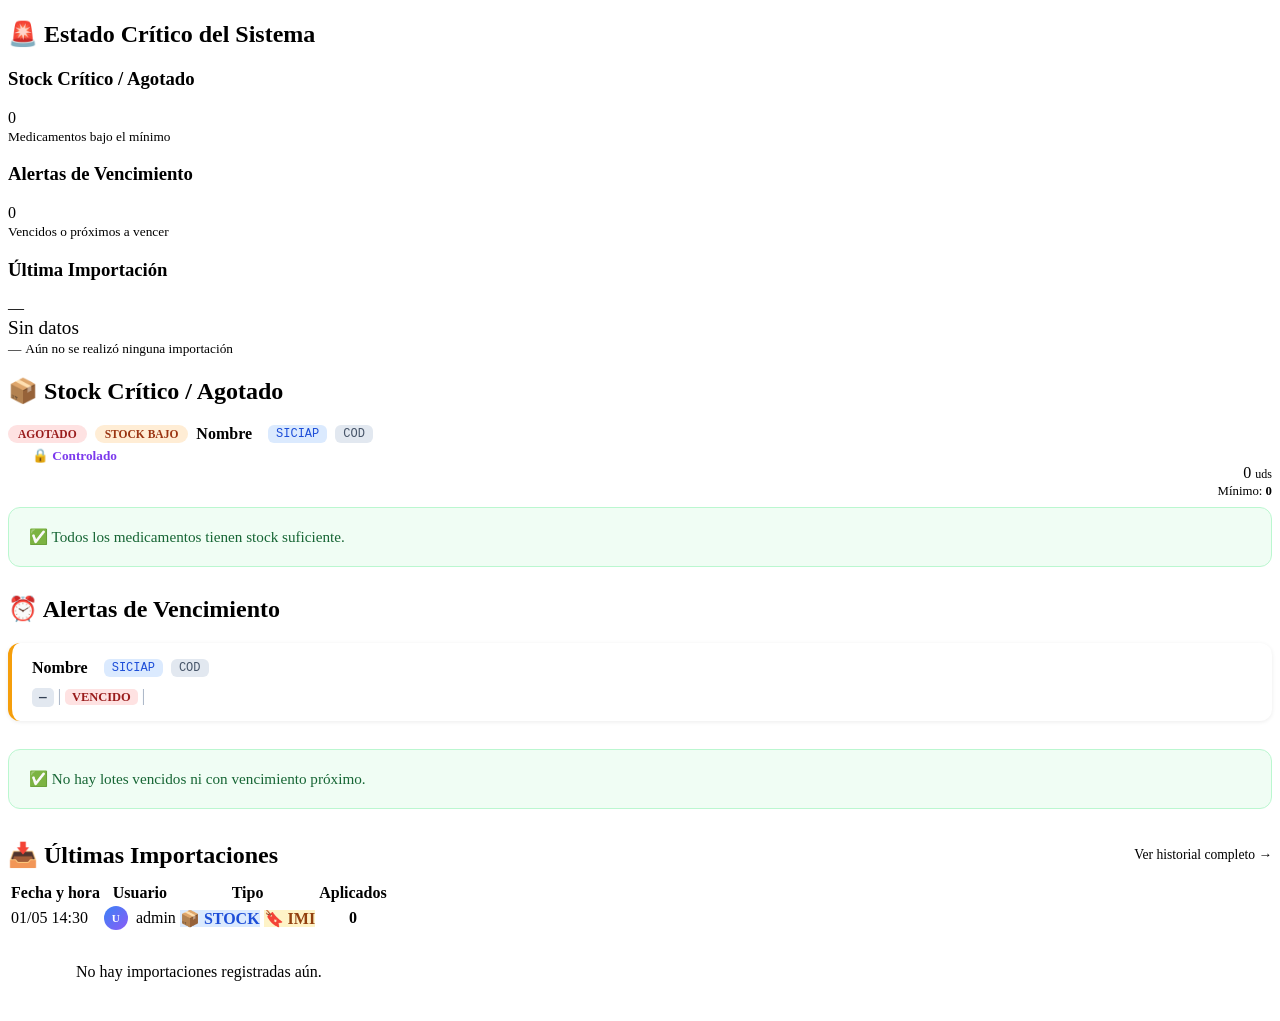
<file: src/main/resources/templates/index.html>
<!DOCTYPE html>
<html xmlns:th="http://www.thymeleaf.org">
<head th:replace="~{layout/main :: head('Dashboard - HGS')}"></head>
<body>

    <aside th:replace="~{layout/main :: sidebar('dashboard')}"></aside>

    <main class="main-content">
        <header th:replace="~{layout/main :: header('Dashboard Administrador')}"></header>

        <h2 class="section-title">🚨 Estado Crítico del Sistema</h2>
        <section class="stats-grid">
            <a href="#alertas" style="text-decoration: none; color: inherit; display: block;"
               onmouseover="this.firstElementChild.style.transform='translateY(-3px)';this.firstElementChild.style.boxShadow='0 8px 20px rgba(0,0,0,0.12)'"
               onmouseout="this.firstElementChild.style.transform='';this.firstElementChild.style.boxShadow=''"
               onfocus="this.firstElementChild.style.transform='translateY(-3px)';this.firstElementChild.style.boxShadow='0 8px 20px rgba(0,0,0,0.12)'"
               onblur="this.firstElementChild.style.transform='';this.firstElementChild.style.boxShadow=''">
                <div class="stat-card warning" style="transition: transform 0.15s, box-shadow 0.15s;">
                    <h3>Stock Crítico / Agotado</h3>
                    <div class="value" th:text="${cantidadCritico}">0</div>
                    <small>Medicamentos bajo el mínimo</small>
                </div>
            </a>
            <a href="#vencer" style="text-decoration: none; color: inherit; display: block;"
               onmouseover="this.firstElementChild.style.transform='translateY(-3px)';this.firstElementChild.style.boxShadow='0 8px 20px rgba(0,0,0,0.12)'"
               onmouseout="this.firstElementChild.style.transform='';this.firstElementChild.style.boxShadow=''"
               onfocus="this.firstElementChild.style.transform='translateY(-3px)';this.firstElementChild.style.boxShadow='0 8px 20px rgba(0,0,0,0.12)'"
               onblur="this.firstElementChild.style.transform='';this.firstElementChild.style.boxShadow=''">
                <div class="stat-card danger" style="transition: transform 0.15s, box-shadow 0.15s;">
                    <h3>Alertas de Vencimiento</h3>
                    <div class="value" th:text="${cantidadVencer}">0</div>
                    <small>Vencidos o próximos a vencer</small>
                </div>
            </a>
            <a href="/auditoria" style="text-decoration: none; color: inherit; display: block;"
               onmouseover="this.firstElementChild.style.transform='translateY(-3px)';this.firstElementChild.style.boxShadow='0 8px 20px rgba(0,0,0,0.12)'"
               onmouseout="this.firstElementChild.style.transform='';this.firstElementChild.style.boxShadow=''"
               onfocus="this.firstElementChild.style.transform='translateY(-3px)';this.firstElementChild.style.boxShadow='0 8px 20px rgba(0,0,0,0.12)'"
               onblur="this.firstElementChild.style.transform='';this.firstElementChild.style.boxShadow=''">
                <div class="stat-card success" style="transition: transform 0.15s, box-shadow 0.15s;">
                    <h3>Última Importación</h3>
                    <div class="value" th:if="${ultimaImportacion != null}"
                         th:text="${#temporals.format(ultimaImportacion.fecha, 'dd/MM')}">—</div>
                    <div class="value" th:if="${ultimaImportacion == null}" style="font-size: 1.2rem;">Sin datos</div>
                    <small th:if="${ultimaImportacion != null}"
                           th:text="'por ' + ${ultimaImportacion.usuario} + ' a las ' + ${#temporals.format(ultimaImportacion.fecha, 'HH:mm')}">—</small>
                    <small th:if="${ultimaImportacion == null}">Aún no se realizó ninguna importación</small>
                </div>
            </a>
        </section>

        <!-- SECCIÓN 1: STOCK CRÍTICO / AGOTADO -->
        <section id="alertas" style="margin-top: 8px;" th:if="${not #lists.isEmpty(medicamentosStockBajo)}">
            <h2 class="section-title">📦 Stock Crítico / Agotado</h2>
            <div style="display: grid; gap: 10px;">
                <div th:each="med : ${medicamentosStockBajo}"
                     th:style="'display: flex; justify-content: space-between; align-items: center; padding: 16px 20px; border-radius: 12px; background: white; border-left: 4px solid ' + (${med.stockTotal == 0} ? '#ef4444' : '#f59e0b') + '; box-shadow: 0 1px 4px rgba(0,0,0,0.08);'">
                    <div style="min-width: 0;">
                        <div style="display: flex; align-items: center; gap: 8px; flex-wrap: wrap; margin-bottom: 5px;">
                            <span th:if="${med.stockTotal == 0}"
                                  style="background:#fee2e2;color:#991b1b;padding:3px 10px;border-radius:9999px;font-size:0.72rem;font-weight:700;">AGOTADO</span>
                            <span th:if="${med.stockTotal > 0}"
                                  style="background:#ffedd5;color:#9a3412;padding:3px 10px;border-radius:9999px;font-size:0.72rem;font-weight:700;">STOCK BAJO</span>
                            <strong style="font-size: 1rem;" th:text="${med.nombre}">Nombre</strong>
                            <span style="color: var(--text-secondary); font-size: 0.85rem;" th:text="${med.concentracion}"></span>
                            <span th:if="${med.codigoSiciap != null}"
                                  style="background:#dbeafe;color:#1d4ed8;padding:2px 8px;border-radius:6px;font-family:monospace;font-size:0.75rem;"
                                  th:text="${med.codigoSiciap}">SICIAP</span>
                            <span th:if="${med.codigoSiciap == null and med.codigo != null}"
                                  style="background:#e2e8f0;color:#475569;padding:2px 8px;border-radius:6px;font-family:monospace;font-size:0.75rem;"
                                  th:text="${med.codigo}">COD</span>
                        </div>
                        <div style="font-size: 0.83rem; color: var(--text-secondary); display: flex; gap: 12px; flex-wrap: wrap;">
                            <span th:if="${med.formaFarmaceutica != null and !#strings.isEmpty(med.formaFarmaceutica)}" th:text="${med.formaFarmaceutica}"></span>
                            <span th:if="${med.presentacion != null and !#strings.isEmpty(med.presentacion)}" th:text="${med.presentacion}"></span>
                            <span th:if="${med.esPrioridad}" style="color: #7c3aed; font-weight: 600;">🔒 Controlado</span>
                        </div>
                    </div>
                    <div style="text-align: right; flex-shrink: 0; margin-left: 20px;">
                        <div th:style="'font-size: 1.8rem; font-weight: 700; line-height: 1; color: ' + (${med.stockTotal == 0} ? '#ef4444' : '#f59e0b')">
                            <span th:text="${med.stockTotal}">0</span>
                            <span style="font-size: 0.75rem; font-weight: 400; color: var(--text-secondary);"> uds</span>
                        </div>
                        <div style="font-size: 0.8rem; color: var(--text-secondary); margin-top: 2px;">
                            Mínimo: <strong th:text="${med.minimoAjustado}">0</strong>
                        </div>
                    </div>
                </div>
            </div>
        </section>
        <div th:if="${#lists.isEmpty(medicamentosStockBajo)}"
             style="margin-top: 8px; padding: 20px; background: #f0fdf4; border-radius: 12px; color: #166534; border: 1px solid #bbf7d0; font-size: 0.95rem;">
            ✅ Todos los medicamentos tienen stock suficiente.
        </div>

        <!-- SECCIÓN 2: PRÓXIMOS A VENCER -->
        <section id="vencer" style="margin-top: 28px;" th:if="${not #lists.isEmpty(medicamentosProximosVencer)}">
            <h2 class="section-title">⏰ Alertas de Vencimiento</h2>
            <div style="display: grid; gap: 10px;">
                <div th:each="med : ${medicamentosProximosVencer}"
                     style="padding: 16px 20px; border-radius: 12px; background: white; border-left: 4px solid #f59e0b; box-shadow: 0 1px 4px rgba(0,0,0,0.08);">
                    <div style="display: flex; align-items: center; gap: 8px; flex-wrap: wrap; margin-bottom: 10px;">
                        <strong style="font-size: 1rem;" th:text="${med.nombre}">Nombre</strong>
                        <span style="color: var(--text-secondary); font-size: 0.85rem;" th:text="${med.concentracion}"></span>
                        <span th:if="${med.codigoSiciap != null}"
                              style="background:#dbeafe;color:#1d4ed8;padding:2px 8px;border-radius:6px;font-family:monospace;font-size:0.75rem;"
                              th:text="${med.codigoSiciap}">SICIAP</span>
                        <span th:if="${med.codigoSiciap == null and med.codigo != null}"
                              style="background:#e2e8f0;color:#475569;padding:2px 8px;border-radius:6px;font-family:monospace;font-size:0.75rem;"
                              th:text="${med.codigo}">COD</span>
                        <span th:if="${med.formaFarmaceutica != null and !#strings.isEmpty(med.formaFarmaceutica)}" style="color: var(--text-secondary); font-size: 0.82rem;" th:text="${med.formaFarmaceutica}"></span>
                    </div>
                    <div style="display: flex; gap: 8px; flex-wrap: wrap;">
                        <div th:each="lote : ${med.lotesProximosAVencer}"
                             th:style="'display: flex; align-items: center; gap: 10px; padding: 8px 14px; border-radius: 8px; font-size: 0.85rem; border: 1px solid ' + (${lote.diasHastaVencimiento} < 15 ? '#fecaca' : '#fde68a') + '; background: ' + (${lote.diasHastaVencimiento} < 15 ? '#fef2f2' : '#fffbeb')">
                            <span style="background:#e2e8f0;color:#334155;padding:2px 7px;border-radius:5px;font-family:monospace;font-size:0.8rem;font-weight:600;"
                                  th:text="${lote.nroLote != null ? lote.nroLote : '—'}">—</span>
                            <span style="color: #94a3b8;">|</span>
                            <span th:text="${#temporals.format(lote.fechaVencimiento, 'dd/MM/yyyy')}"></span>
                            <span th:if="${lote.diasHastaVencimiento < 0}"
                                  style="font-weight: 700; color: #991b1b; background: #fee2e2; padding: 1px 7px; border-radius: 5px; font-size: 0.78rem;">VENCIDO</span>
                            <span th:if="${lote.diasHastaVencimiento >= 0}"
                                  th:style="'font-weight: 700; color: ' + (${lote.diasHastaVencimiento} < 15 ? '#dc2626' : '#d97706')"
                                  th:text="${lote.diasHastaVencimiento} + ' días'"></span>
                            <span style="color: #94a3b8;">|</span>
                            <span style="color: var(--text-secondary);" th:text="${lote.cantidadDisponible} + ' uds'"></span>
                        </div>
                    </div>
                </div>
            </div>
        </section>
        <div th:if="${#lists.isEmpty(medicamentosProximosVencer)}" id="vencer"
             style="margin-top: 28px; padding: 20px; background: #f0fdf4; border-radius: 12px; color: #166534; border: 1px solid #bbf7d0; font-size: 0.95rem;">
            ✅ No hay lotes vencidos ni con vencimiento próximo.
        </div>

        <!-- IMPORTACIONES RECIENTES -->
        <div style="margin-top: 32px;">
            <div style="display: flex; justify-content: space-between; align-items: center; margin-bottom: 12px;">
                <h2 class="section-title" style="margin: 0;">📥 Últimas Importaciones</h2>
                <a href="/auditoria" style="font-size: 0.85rem; color: var(--accent); text-decoration: none; font-weight: 500;">Ver historial completo →</a>
            </div>
            <div class="table-container">
                <table>
                    <thead>
                        <tr>
                            <th>Fecha y hora</th>
                            <th>Usuario</th>
                            <th style="text-align: center;">Tipo</th>
                            <th style="text-align: center;">Aplicados</th>
                        </tr>
                    </thead>
                    <tbody>
                        <tr th:each="imp : ${importacionesRecientes}">
                            <td th:text="${#temporals.format(imp.fecha, 'dd/MM/yyyy HH:mm')}">01/05 14:30</td>
                            <td>
                                <div style="display: flex; align-items: center; gap: 8px;">
                                    <div style="width: 24px; height: 24px; background: linear-gradient(135deg,#3b82f6,#8b5cf6); border-radius: 50%; font-size: 0.7rem; display: flex; align-items: center; justify-content: center; color:white; font-weight:600;"
                                         th:text="${#strings.substring(imp.usuario, 0, 1).toUpperCase()}">U</div>
                                    <span th:text="${imp.usuario}">admin</span>
                                </div>
                            </td>
                            <td style="text-align: center;">
                                <span th:if="${imp.tipo == 'STOCK'}" class="badge" style="background:#dbeafe;color:#1d4ed8;font-weight:600;">📦 STOCK</span>
                                <span th:if="${imp.tipo == 'IMI'}"   class="badge" style="background:#fef3c7;color:#92400e;font-weight:600;">🔖 IMI</span>
                            </td>
                            <td style="text-align: center; font-weight: 600;" th:text="${imp.aplicados}">0</td>
                        </tr>
                        <tr th:if="${#lists.isEmpty(importacionesRecientes)}">
                            <td colspan="4" style="text-align: center; padding: 30px; color: var(--text-secondary);">No hay importaciones registradas aún.</td>
                        </tr>
                    </tbody>
                </table>
            </div>
        </div>
    </main>

</body>
</html>
</file>
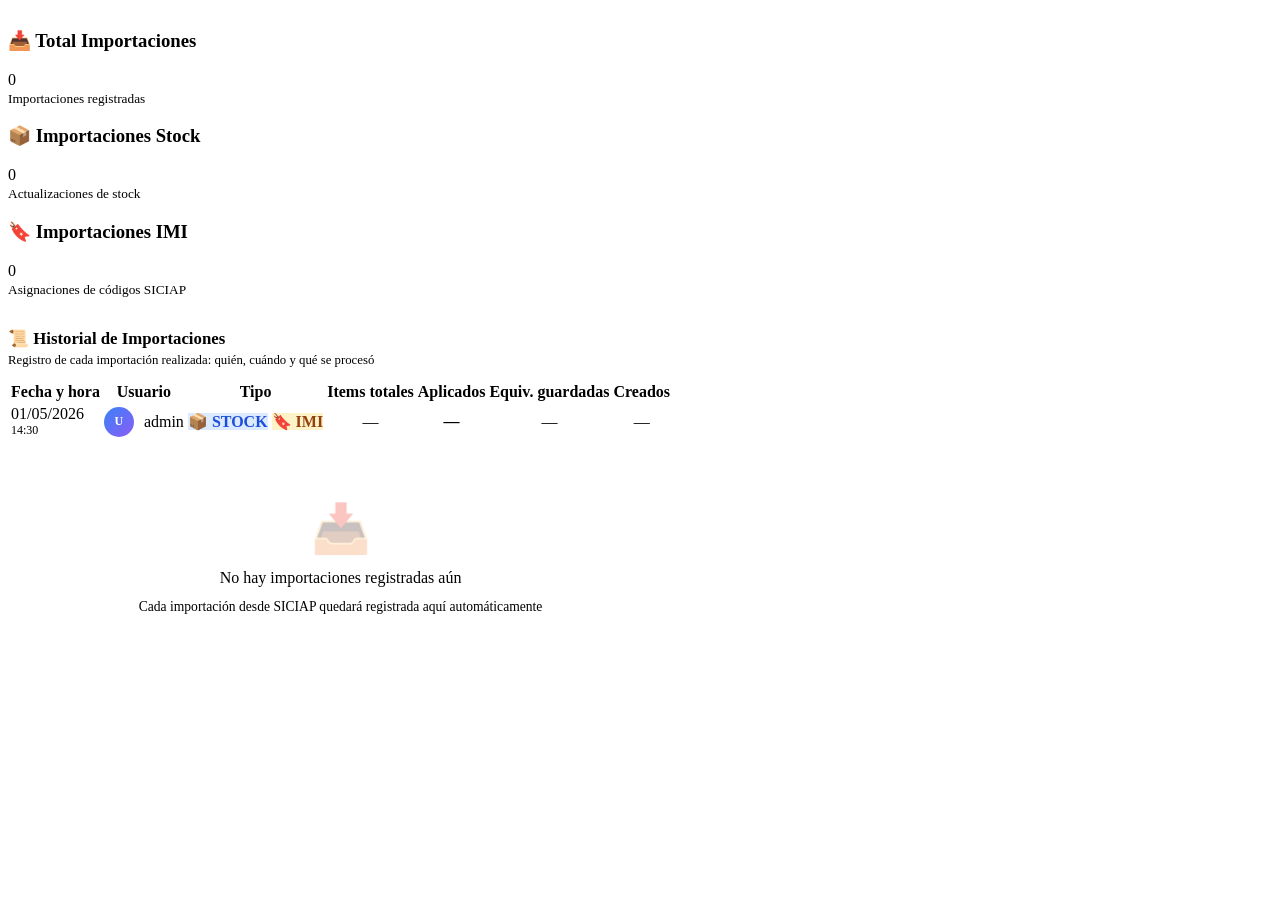
<file: src/main/resources/templates/auditoria.html>
<!DOCTYPE html>
<html xmlns:th="http://www.thymeleaf.org" lang="es">
<head th:replace="~{layout/main :: head('Auditoría - HGS')}"></head>
<body>

    <aside th:replace="~{layout/main :: sidebar('auditoria')}"></aside>

    <main class="main-content">
        <header th:replace="~{layout/main :: header('Auditoría de Importaciones')}"></header>

        <div style="margin-top: 30px;">

            <!-- Stats Cards -->
            <div class="stats-grid" style="grid-template-columns: repeat(auto-fit, minmax(220px, 1fr)); margin-bottom: 30px;">
                <div class="stat-card">
                    <h3>📥 Total Importaciones</h3>
                    <div class="value" th:text="${#lists.size(importaciones)}">0</div>
                    <small>Importaciones registradas</small>
                </div>
                <div class="stat-card success">
                    <h3>📦 Importaciones Stock</h3>
                    <div class="value" th:text="${#lists.size(importaciones.?[tipo == 'STOCK'])}">0</div>
                    <small>Actualizaciones de stock</small>
                </div>
                <div class="stat-card warning">
                    <h3>🔖 Importaciones IMI</h3>
                    <div class="value" th:text="${#lists.size(importaciones.?[tipo == 'IMI'])}">0</div>
                    <small>Asignaciones de códigos SICIAP</small>
                </div>
            </div>

            <!-- Tabla -->
            <div class="table-container">
                <div class="table-header">
                    <div>
                        <span style="font-weight: 600; font-size: 1.05rem;">📜 Historial de Importaciones</span>
                        <p style="font-size: 0.8rem; color: var(--text-secondary); margin-top: 4px;">Registro de cada importación realizada: quién, cuándo y qué se procesó</p>
                    </div>
                </div>
                <div style="overflow-x: auto;">
                    <table>
                        <thead>
                            <tr>
                                <th>Fecha y hora</th>
                                <th>Usuario</th>
                                <th style="text-align: center;">Tipo</th>
                                <th style="text-align: center;">Items totales</th>
                                <th style="text-align: center;">Aplicados</th>
                                <th style="text-align: center;">Equiv. guardadas</th>
                                <th style="text-align: center;">Creados</th>
                            </tr>
                        </thead>
                        <tbody>
                            <tr th:each="imp : ${importaciones}">
                                <td>
                                    <div style="display: flex; flex-direction: column;">
                                        <span style="font-weight: 500;" th:text="${#temporals.format(imp.fecha, 'dd/MM/yyyy')}">01/05/2026</span>
                                        <span style="font-size: 0.75rem; color: var(--text-secondary);" th:text="${#temporals.format(imp.fecha, 'HH:mm')}">14:30</span>
                                    </div>
                                </td>
                                <td>
                                    <div style="display: flex; align-items: center; gap: 10px;">
                                        <div style="width: 30px; height: 30px; background: linear-gradient(135deg, #3b82f6, #8b5cf6); border-radius: 50%; font-size: 0.75rem; display: flex; align-items: center; justify-content: center; color: white; font-weight: 600;"
                                             th:text="${#strings.substring(imp.usuario, 0, 1).toUpperCase()}">U</div>
                                        <span style="font-weight: 500;" th:text="${imp.usuario}">admin</span>
                                    </div>
                                </td>
                                <td style="text-align: center;">
                                    <span th:if="${imp.tipo == 'STOCK'}"
                                          class="badge" style="background:#dbeafe; color:#1d4ed8; font-weight:600;">📦 STOCK</span>
                                    <span th:if="${imp.tipo == 'IMI'}"
                                          class="badge" style="background:#fef3c7; color:#92400e; font-weight:600;">🔖 IMI</span>
                                </td>
                                <td style="text-align: center; color: var(--text-secondary);" th:text="${imp.totalItems != null ? imp.totalItems : '—'}">—</td>
                                <td style="text-align: center; font-weight: 600;" th:text="${imp.aplicados != null ? imp.aplicados : '—'}">—</td>
                                <td style="text-align: center; color: var(--text-secondary);" th:text="${imp.equivalenciasGuardadas != null ? imp.equivalenciasGuardadas : '—'}">—</td>
                                <td style="text-align: center;"
                                    th:text="${imp.medicamentosCreados != null and imp.medicamentosCreados > 0 ? imp.medicamentosCreados : '—'}">—</td>
                            </tr>
                            <tr th:if="${#lists.isEmpty(importaciones)}">
                                <td colspan="7" style="text-align: center; padding: 60px 20px;">
                                    <div style="display: flex; flex-direction: column; align-items: center; gap: 12px;">
                                        <span style="font-size: 3rem; opacity: 0.3;">📥</span>
                                        <span style="font-size: 1rem; font-weight: 500; color: var(--text-secondary);">No hay importaciones registradas aún</span>
                                        <span style="font-size: 0.85rem; color: var(--text-secondary);">Cada importación desde SICIAP quedará registrada aquí automáticamente</span>
                                    </div>
                                </td>
                            </tr>
                        </tbody>
                    </table>
                </div>
            </div>
        </div>
    </main>

</body>
</html>
</file>
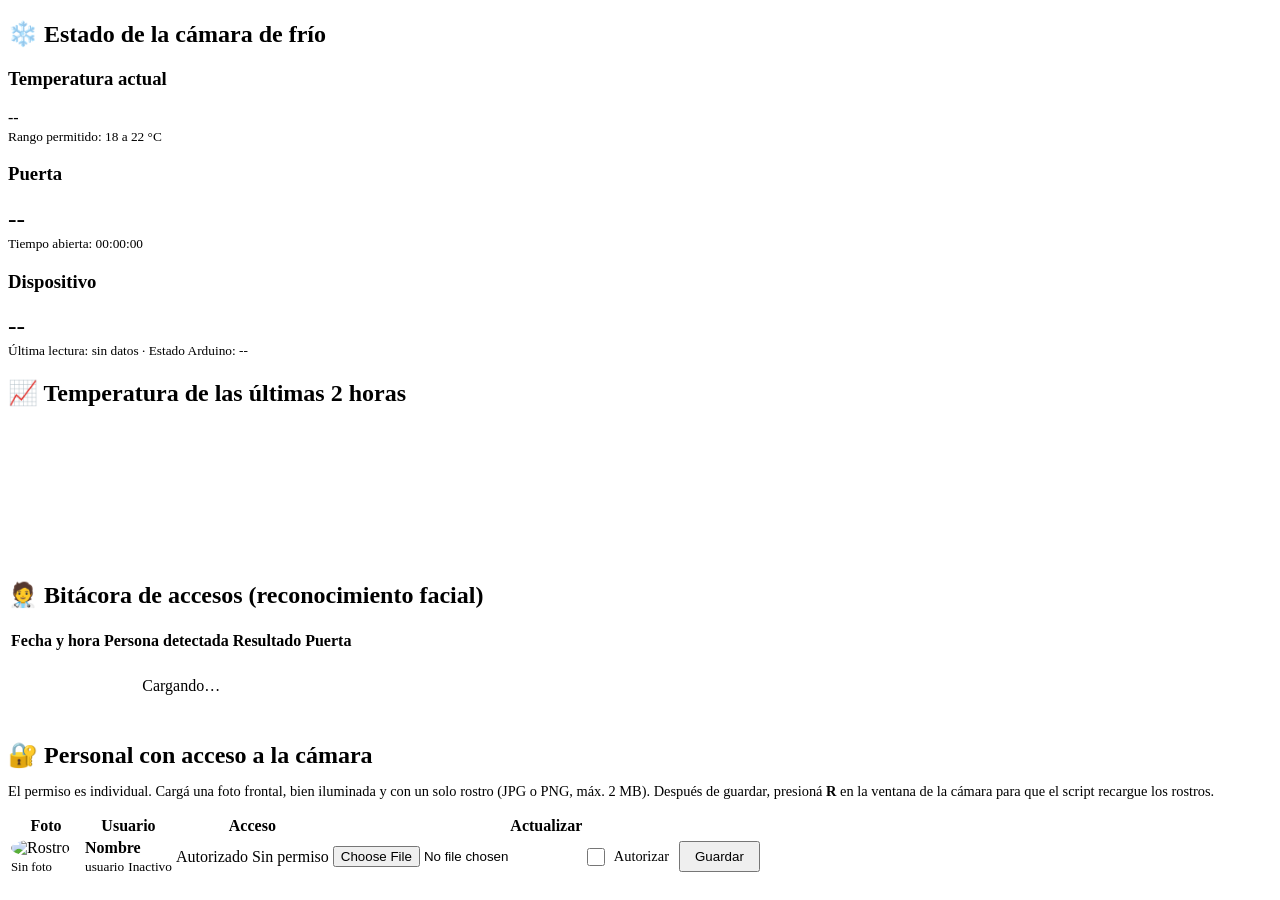
<file: src/main/resources/templates/camara-frio.html>
<!DOCTYPE html>
<html xmlns:th="http://www.thymeleaf.org" xmlns:sec="http://www.thymeleaf.org/extras/spring-security">
<head th:replace="~{layout/main :: head('Cadena de frío - HGS')}"></head>
<body>

    <aside th:replace="~{layout/main :: sidebar('camara-frio')}"></aside>

    <main class="main-content">
        <header th:replace="~{layout/main :: header('Cadena de Frío')}"></header>

        <!-- ── Estado actual (se actualiza cada 3 s desde /api/camara-frio/estado) ── -->
        <h2 class="section-title">❄️ Estado de la cámara de frío</h2>
        <section class="stats-grid">
            <div class="stat-card success" id="cardTemp">
                <h3>Temperatura actual</h3>
                <div class="value" id="tempActual">--</div>
                <small>Rango permitido: <span th:text="${tempMin}">18</span> a <span th:text="${tempMax}">22</span> °C</small>
            </div>
            <div class="stat-card success" id="cardPuerta">
                <h3>Puerta</h3>
                <div class="value" id="puertaActual" style="font-size: 1.6rem;">--</div>
                <small>Tiempo abierta: <span id="tiempoPuerta">00:00:00</span></small>
            </div>
            <div class="stat-card warning" id="cardDispositivo">
                <h3>Dispositivo</h3>
                <div class="value" id="dispositivoEstado" style="font-size: 1.6rem;">--</div>
                <small>Última lectura: <span id="ultimaLectura">sin datos</span> · Estado Arduino: <span id="estadoArduino">--</span></small>
            </div>
        </section>

        <!-- ── Historial de temperatura ── -->
        <h2 class="section-title">📈 Temperatura de las últimas 2 horas</h2>
        <div class="table-container" style="padding: 20px;">
            <canvas id="graficoTemp" height="90"></canvas>
        </div>

        <!-- ── Bitácora de accesos (solo lectura) ── -->
        <h2 class="section-title">🧑‍⚕️ Bitácora de accesos (reconocimiento facial)</h2>
        <div class="table-container">
            <table>
                <thead>
                    <tr>
                        <th>Fecha y hora</th>
                        <th>Persona detectada</th>
                        <th style="text-align:center;">Resultado</th>
                        <th style="text-align:center;">Puerta</th>
                    </tr>
                </thead>
                <tbody id="tablaAccesos">
                    <tr><td colspan="4" style="text-align:center; padding: 24px; color: var(--text-secondary);">Cargando…</td></tr>
                </tbody>
            </table>
        </div>

        <!-- ── Personal autorizado: solo ADMIN ── -->
        <div sec:authorize="hasRole('ADMIN')" id="personal">
            <h2 class="section-title">🔐 Personal con acceso a la cámara</h2>
            <p style="color: var(--text-secondary); margin: -6px 0 14px; font-size: 0.9rem;">
                El permiso es individual. Cargá una foto frontal, bien iluminada y con un solo rostro (JPG o PNG, máx. 2 MB).
                Después de guardar, presioná <b>R</b> en la ventana de la cámara para que el script recargue los rostros.
            </p>
            <div class="table-container">
                <table>
                    <thead>
                        <tr>
                            <th>Foto</th>
                            <th>Usuario</th>
                            <th style="text-align:center;">Acceso</th>
                            <th>Actualizar</th>
                        </tr>
                    </thead>
                    <tbody>
                        <tr th:each="u : ${usuarios}" th:with="aut=${autorizaciones.get(u.id)}">
                            <td style="width: 70px;">
                                <img th:if="${aut != null and aut.tieneFoto()}"
                                     th:src="@{/camara-frio/autorizaciones/{id}/foto(id=${u.id})}"
                                     style="width: 54px; height: 54px; object-fit: cover; border-radius: 50%;" alt="Rostro">
                                <span th:if="${aut == null or !aut.tieneFoto()}" style="color: var(--text-secondary); font-size: 0.8rem;">Sin foto</span>
                            </td>
                            <td>
                                <div style="font-weight: 600;" th:text="${(u.nombre ?: '') + ' ' + (u.apellido ?: '')}">Nombre</div>
                                <small style="color: var(--text-secondary);" th:text="${u.username}">usuario</small>
                                <small th:if="${u.activo == false}" class="badge badge-danger">Inactivo</small>
                            </td>
                            <td style="text-align:center;">
                                <span th:if="${aut != null and aut.autorizado}" class="badge badge-success">Autorizado</span>
                                <span th:unless="${aut != null and aut.autorizado}" class="badge badge-danger">Sin permiso</span>
                            </td>
                            <td>
                                <form th:action="@{/camara-frio/autorizaciones/{id}(id=${u.id})}" method="post" enctype="multipart/form-data"
                                      style="display: flex; gap: 10px; align-items: center; flex-wrap: wrap;">
                                    <input type="file" name="foto" accept="image/jpeg,image/png" class="form-control" style="max-width: 240px;">
                                    <label style="display: flex; gap: 6px; align-items: center; font-size: 0.9rem;">
                                        <input type="checkbox" name="autorizado" value="true"
                                               th:checked="${aut != null and aut.autorizado}"
                                               style="width: 18px; height: 18px; accent-color: var(--success);">
                                        Autorizar
                                    </label>
                                    <button type="submit" class="btn btn-primary" style="padding: 6px 14px;">Guardar</button>
                                </form>
                            </td>
                        </tr>
                    </tbody>
                </table>
            </div>
        </div>
    </main>

    <script th:inline="javascript">
        const TEMP_MIN = /*[[${tempMin}]]*/ 18;
        const TEMP_MAX = /*[[${tempMax}]]*/ 22;

        const etiquetasResultado = {
            'AUTORIZADO':           '<span class="badge badge-success">Autorizado</span>',
            'DENEGADO_SIN_PERMISO': '<span class="badge badge-warning">Denegado · sin permiso</span>',
            'DENEGADO_DESCONOCIDO': '<span class="badge badge-danger">Denegado · desconocido</span>'
        };

        const ctx = document.getElementById('graficoTemp');
        const grafico = new Chart(ctx, {
            type: 'line',
            data: {
                labels: [],
                datasets: [
                    { label: 'Temperatura (°C)', data: [], borderColor: '#2563eb', tension: 0.25, pointRadius: 0 },
                    { label: 'Máximo', data: [], borderColor: '#ef4444', borderDash: [6, 4], pointRadius: 0 },
                    { label: 'Mínimo', data: [], borderColor: '#0ea5e9', borderDash: [6, 4], pointRadius: 0 }
                ]
            },
            options: { animation: false, scales: { y: { title: { display: true, text: '°C' } } } }
        });

        function escapar(t) {
            const d = document.createElement('div');
            d.textContent = t == null ? '' : String(t);
            return d.innerHTML;
        }

        function marcar(card, clase) {
            card.classList.remove('success', 'warning', 'danger');
            card.classList.add(clase);
        }

        async function actualizar() {
            try {
                const resp = await fetch('/api/camara-frio/estado?minutos=120');
                if (!resp.ok) return;
                const d = await resp.json();

                // Tarjetas
                const u = d.ultima;
                if (u) {
                    document.getElementById('tempActual').textContent = Number(u.temperatura).toFixed(2) + ' °C';
                    marcar(document.getElementById('cardTemp'), u.fueraDeRango ? 'danger' : 'success');
                    document.getElementById('puertaActual').textContent = u.puertaAbierta ? 'ABIERTA' : 'CERRADA';
                    marcar(document.getElementById('cardPuerta'), u.puertaAbierta ? 'warning' : 'success');
                    document.getElementById('tiempoPuerta').textContent = u.tiempoPuerta || '00:00:00';
                    document.getElementById('ultimaLectura').textContent = u.fechaHora;
                    document.getElementById('estadoArduino').textContent = u.estado || '--';
                }
                document.getElementById('dispositivoEstado').textContent = d.conectado ? 'En línea' : 'Desconectado';
                marcar(document.getElementById('cardDispositivo'), d.conectado ? 'success' : 'warning');

                // Gráfico
                grafico.data.labels = d.serie.map(p => p.hora);
                grafico.data.datasets[0].data = d.serie.map(p => p.temperatura);
                grafico.data.datasets[1].data = d.serie.map(() => TEMP_MAX);
                grafico.data.datasets[2].data = d.serie.map(() => TEMP_MIN);
                grafico.update();

                // Bitácora
                const tbody = document.getElementById('tablaAccesos');
                if (!d.accesos.length) {
                    tbody.innerHTML = '<tr><td colspan="4" style="text-align:center; padding: 24px; color: var(--text-secondary);">Todavía no hay accesos registrados.</td></tr>';
                } else {
                    tbody.innerHTML = d.accesos.map(a => `
                        <tr>
                            <td>${escapar(a.fechaHora)}</td>
                            <td style="font-weight: 600;">${escapar(a.nombre)}</td>
                            <td style="text-align:center;">${etiquetasResultado[a.resultado] || escapar(a.resultado)}</td>
                            <td style="text-align:center;">${a.puertaAbierta ? 'Abierta' : 'Cerrada'}</td>
                        </tr>`).join('');
                }
            } catch (e) {
                console.error('No se pudo actualizar el estado de la cámara de frío', e);
            }
        }

        actualizar();
        setInterval(actualizar, 3000);
    </script>
</body>
</html>
</file>
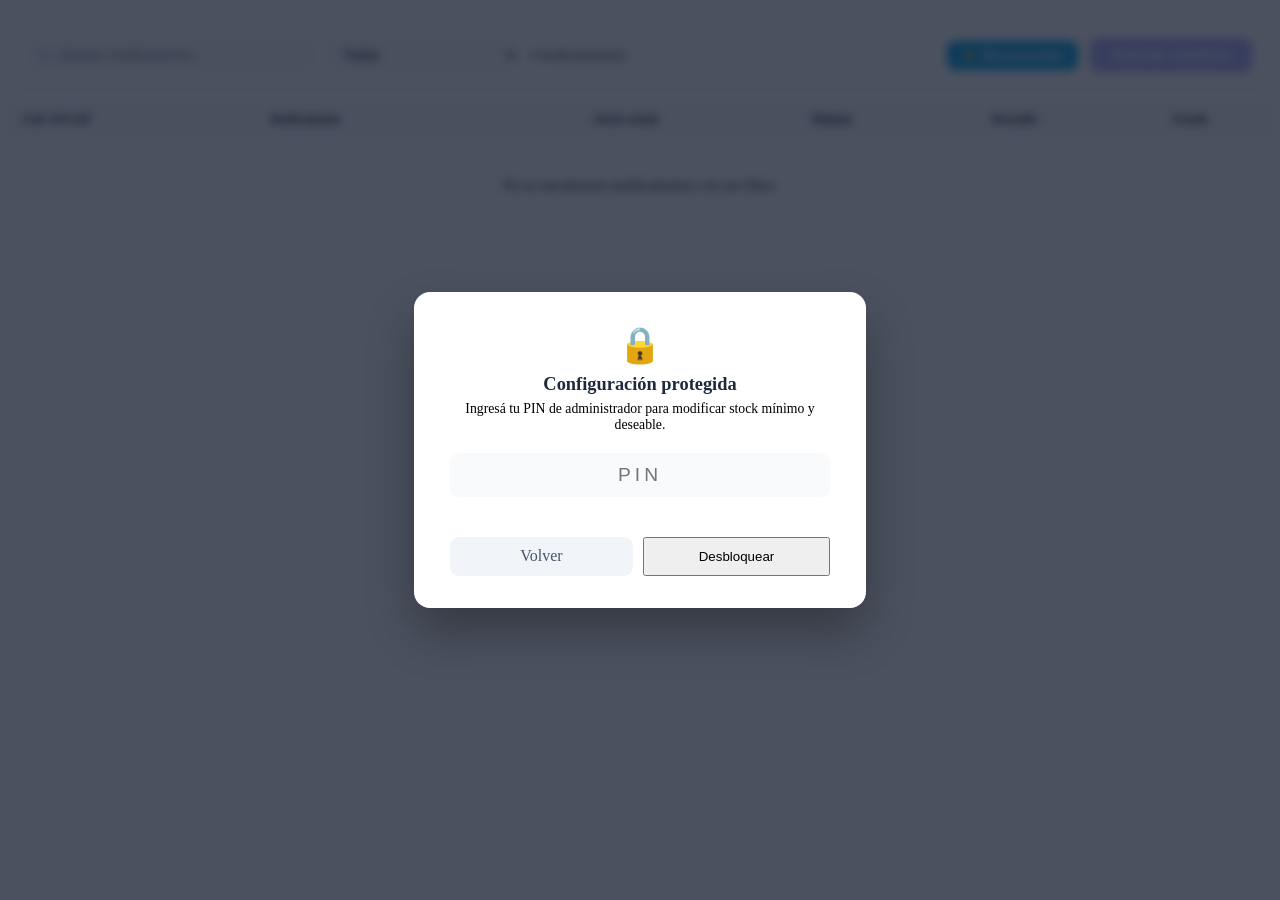
<file: src/main/resources/templates/config.html>
<!DOCTYPE html>
<html xmlns:th="http://www.thymeleaf.org" lang="es">
<head th:replace="~{layout/main :: head('Configuración de Stock')}"></head>
<body>

<aside th:replace="~{layout/main :: sidebar('config')}"></aside>

<main class="main-content">
    <header th:replace="~{layout/main :: header('Configuración de Stock Mínimo')}"></header>

    <script th:inline="javascript">
        /*<![CDATA[*/
        const CSRF_TOKEN  = /*[[${_csrf.token}]]*/ '';
        const CSRF_HEADER = /*[[${_csrf.headerName}]]*/ 'X-CSRF-TOKEN';
        const MEDS_DATA   = JSON.parse(/*[[${medicamentosJson}]]*/ '[]');
        const PIN_UNLOCKED = /*[[${pinUnlocked}]]*/ false;
        const STOCK_DEFECTO = 100;
        /*]]>*/
    </script>

    <!-- ── Gate de PIN: se pide una vez al entrar, dura toda la sesión ── -->
    <div id="pinGate" style="display:none; position:fixed; inset:0; z-index:3000;
         background:rgba(15,23,42,0.75); backdrop-filter:blur(5px);
         align-items:center; justify-content:center;">
        <div style="background:var(--card-bg,#fff); border-radius:16px; padding:32px 36px;
                    max-width:380px; width:90%; box-shadow:0 24px 48px rgba(0,0,0,0.3); text-align:center;">
            <div style="font-size:2.2rem; margin-bottom:8px;">🔒</div>
            <h2 style="margin:0 0 6px; font-size:1.15rem; color:var(--text-main,#1e293b);">Configuración protegida</h2>
            <p style="font-size:0.86rem; color:var(--text-secondary); margin:0 0 20px;">
                Ingresá tu PIN de administrador para modificar stock mínimo y deseable.</p>
            <input type="password" id="gatePin" maxlength="10" placeholder="PIN"
                   style="width:100%; box-sizing:border-box; padding:11px 14px; text-align:center;
                          border:1.5px solid var(--border-color); border-radius:9px; font-size:1.2rem;
                          letter-spacing:4px; background:var(--input-bg,#f8fafc); color:var(--text-main);
                          outline:none; margin-bottom:8px;"
                   onkeydown="if(event.key==='Enter') desbloquear()">
            <div id="gateError" style="color:#b91c1c; font-size:0.82rem; min-height:18px; margin-bottom:14px;"></div>
            <div style="display:flex; gap:10px;">
                <a href="/" class="btn" style="flex:1; background:#f1f5f9; color:#475569; padding:10px; text-decoration:none; border-radius:9px;">Volver</a>
                <button type="button" id="gateBtn" class="btn btn-primary" style="flex:1; padding:10px;"
                        onclick="desbloquear()">Desbloquear</button>
            </div>
        </div>
    </div>

    <div style="margin-top: 24px;">

        <!-- Barra superior sticky -->
        <div id="topBar" style="position:sticky; top:0; z-index:20; background:var(--card-bg);
                    border:1px solid var(--border-color); border-radius:12px; padding:14px 20px;
                    margin-bottom:16px; display:flex; gap:12px; align-items:center; flex-wrap:wrap;
                    box-shadow:0 2px 8px rgba(0,0,0,0.06);">

            <!-- Búsqueda -->
            <div style="position:relative; flex:1; min-width:200px;">
                <svg style="position:absolute;left:10px;top:50%;transform:translateY(-50%);color:#94a3b8;"
                     xmlns="http://www.w3.org/2000/svg" width="14" height="14" viewBox="0 0 24 24"
                     fill="none" stroke="currentColor" stroke-width="2" stroke-linecap="round" stroke-linejoin="round">
                    <circle cx="11" cy="11" r="8"/><line x1="21" y1="21" x2="16.65" y2="16.65"/>
                </svg>
                <input id="buscar" type="text" placeholder="Buscar medicamento..."
                       oninput="renderTabla()"
                       style="width:100%; padding:8px 8px 8px 32px; border:1px solid var(--border-color);
                              border-radius:8px; background:var(--input-bg,#f8fafc); color:var(--text-primary);
                              font-size:.88rem; box-sizing:border-box; outline:none;">
            </div>

            <!-- Filtro -->
            <select id="filtro" onchange="renderTabla()"
                    style="padding:8px 12px; border:1px solid var(--border-color); border-radius:8px;
                           background:var(--input-bg,#f8fafc); color:var(--text-primary); font-size:.88rem; cursor:pointer;">
                <option value="todos">Todos</option>
                <option value="sin_configurar">Sin mínimo configurado</option>
                <option value="criticos">Stock crítico / agotado</option>
                <option value="ok">Stock OK</option>
            </select>

            <span id="contadorFiltro" style="font-size:.82rem; color:var(--text-secondary); white-space:nowrap;"></span>
            <span style="flex:1;"></span>

            <!-- Cambios pendientes -->
            <span id="badgeCambios" style="display:none; padding:5px 12px; background:#fef3c7; color:#92400e;
                                           border-radius:20px; font-size:.82rem; font-weight:600;"></span>

            <!-- ── Recomendación inteligente ── -->
            <div style="border-left:1px solid var(--border-color); padding-left:12px;">
                <button id="btnRecomendar" onclick="autoRecomendar()"
                        title="Calcula mínimo (30 días) y deseable (90 días) basado en consumo histórico"
                        style="padding:7px 14px; background:#0ea5e9; color:white; border:none;
                               border-radius:8px; font-size:.84rem; font-weight:600; cursor:pointer;
                               white-space:nowrap;">
                    ⚡ Recomendar
                </button>
            </div>

            <!-- Botón guardar -->
            <button id="btnGuardar" onclick="guardarTodo()" disabled
                    style="padding:9px 22px; background:var(--primary,#6366f1); color:white; border:none;
                           border-radius:9px; font-size:.9rem; font-weight:600; cursor:pointer; opacity:.5;
                           transition:opacity .2s;">
                Guardar cambios
            </button>
        </div>

        <!-- Mensaje de éxito/error -->
        <div id="msgBar" style="display:none; padding:12px 18px; border-radius:10px; margin-bottom:14px;
                                font-size:.88rem; font-weight:500;"></div>

        <!-- Tabla -->
        <div class="card" style="padding:0; overflow:hidden;">
            <table style="width:100%; border-collapse:collapse; font-size:.84rem;">
                <thead>
                    <tr style="background:var(--table-header-bg,#f8fafc);">
                        <th style="padding:10px 14px; text-align:left; font-size:.76rem; color:var(--text-secondary); font-weight:600;">Cód. SICIAP</th>
                        <th style="padding:10px 14px; text-align:left; font-size:.76rem; color:var(--text-secondary); font-weight:600;">Medicamento</th>
                        <th style="padding:10px 14px; text-align:center; font-size:.76rem; color:var(--text-secondary); font-weight:600;">Stock actual</th>
                        <th style="padding:10px 14px; text-align:center; font-size:.76rem; color:var(--text-secondary); font-weight:600;">Mínimo</th>
                        <th style="padding:10px 14px; text-align:center; font-size:.76rem; color:var(--text-secondary); font-weight:600;">Deseable</th>
                        <th style="padding:10px 14px; text-align:center; font-size:.76rem; color:var(--text-secondary); font-weight:600;">Estado</th>
                    </tr>
                </thead>
                <tbody id="tbodyConfig"></tbody>
            </table>
            <div id="sinResultados" style="display:none; text-align:center; padding:40px; color:var(--text-secondary); font-size:.9rem;">
                No se encontraron medicamentos con ese filtro.
            </div>
        </div>
    </div>
</main>

<script>
// ── Estado ─────────────────────────────────────────────────────────────────
const meds = MEDS_DATA.map(m => ({...m})); // copia local
const cambios = {};        // { id: { minimo?, deseable? } }
const recomendados = {};   // { id: RecomendacionItem } — para mostrar contexto

function esc(s) {
    return String(s ?? '').replace(/&/g,'&amp;').replace(/</g,'&lt;').replace(/>/g,'&gt;');
}

// ── Render ──────────────────────────────────────────────────────────────────
function renderTabla() {
    const q      = document.getElementById('buscar').value.toLowerCase().trim();
    const filtro = document.getElementById('filtro').value;

    const visibles = meds.filter(m => {
        const txt = (m.nombre + ' ' + m.concentracion + ' ' + m.codigoSiciap).toLowerCase();
        if (q && !txt.includes(q)) return false;
        if (filtro === 'sin_configurar') return !m.minimo || m.minimo === 0;
        if (filtro === 'criticos')       return m.stockTotal === 0 || (m.minimo > 0 && m.stockTotal < m.minimo);
        if (filtro === 'ok')             return m.stockTotal > 0 && (!m.minimo || m.stockTotal >= m.minimo);
        return true;
    });

    document.getElementById('contadorFiltro').textContent = visibles.length + ' medicamento(s)';
    document.getElementById('sinResultados').style.display = visibles.length === 0 ? '' : 'none';

    const tbody = document.getElementById('tbodyConfig');
    tbody.innerHTML = visibles.map(m => {
        const modificado    = cambios[m.id];
        const esRecomendado = modificado && recomendados[m.id];
        const rowBg = esRecomendado ? 'background:#eff6ff;' : (modificado ? 'background:#fffbeb;' : '');
        const minVal  = modificado?.minimo   !== undefined ? modificado.minimo   : (m.minimo   ?? STOCK_DEFECTO);
        const desVal  = modificado?.deseable !== undefined ? modificado.deseable : (m.deseable ?? STOCK_DEFECTO);

        const stockColor = m.stockTotal === 0 ? '#dc2626' : (m.minimo > 0 && m.stockTotal < m.minimo ? '#d97706' : '#059669');
        const estadoBadge = m.stockTotal === 0
            ? '<span style="font-size:.72rem;padding:2px 8px;border-radius:20px;background:#fee2e2;color:#991b1b;">AGOTADO</span>'
            : m.minimo > 0 && m.stockTotal < m.minimo
                ? '<span style="font-size:.72rem;padding:2px 8px;border-radius:20px;background:#ffedd5;color:#9a3412;">CRÍTICO</span>'
                : '<span style="font-size:.72rem;padding:2px 8px;border-radius:20px;background:#dcfce7;color:#166534;">OK</span>';

        const rec = recomendados[m.id];
        const confianzaColor = { ALTA: '#059669', MEDIA: '#d97706', BAJA: '#dc2626', MUY_BAJA: '#9ca3af' };
        const confianzaLabel = { ALTA: 'Alta', MEDIA: 'Media', BAJA: 'Baja', MUY_BAJA: 'Muy baja' };
        const recHint = rec
            ? `<div style="font-size:.72rem;color:${confianzaColor[rec.confianza]};margin-top:2px;">
                   ⚡ ${rec.avgDiario}/día · ${confianzaLabel[rec.confianza]}
               </div>`
            : '';

        return `<tr style="border-top:1px solid var(--border-color);${rowBg}" id="row_${m.id}">
            <td style="padding:8px 14px;">
                ${m.codigoSiciap
                    ? `<span style="font-family:monospace;font-size:.82rem;color:#1d4ed8;">${esc(m.codigoSiciap)}</span>`
                    : '<span style="color:var(--text-secondary);font-size:.78rem;">—</span>'}
            </td>
            <td style="padding:8px 14px;">
                <div style="font-weight:500;">${esc(m.nombre)}</div>
                ${m.concentracion ? `<div style="font-size:.78rem;color:var(--text-secondary);">${esc(m.concentracion)}</div>` : ''}
            </td>
            <td style="padding:8px 14px; text-align:center; font-weight:600; color:${stockColor};">
                ${m.stockTotal}
            </td>
            <td style="padding:8px 14px; text-align:center;">
                <input type="number" min="0" value="${minVal}"
                       oninput="onCambio(${m.id}, 'minimo', this.value)"
                       style="width:80px; padding:5px 8px; border:1px solid var(--border-color); border-radius:6px;
                              text-align:center; font-size:.84rem; background:var(--input-bg,#f8fafc);
                              color:var(--text-primary); outline:none;">
                ${recHint}
            </td>
            <td style="padding:8px 14px; text-align:center;">
                <input type="number" min="0" value="${desVal}"
                       oninput="onCambio(${m.id}, 'deseable', this.value)"
                       style="width:80px; padding:5px 8px; border:1px solid var(--border-color); border-radius:6px;
                              text-align:center; font-size:.84rem; background:var(--input-bg,#f8fafc);
                              color:var(--text-primary); outline:none;">
            </td>
            <td style="padding:8px 14px; text-align:center;">${estadoBadge}</td>
        </tr>`;
    }).join('');
}

// ── Tracking de cambios ──────────────────────────────────────────────────────
function onCambio(id, campo, valor) {
    const v = valor === '' ? null : parseInt(valor);
    if (!cambios[id]) cambios[id] = {};
    cambios[id][campo] = v;

    // Highlight row
    const row = document.getElementById('row_' + id);
    if (row) row.style.background = '#fffbeb';

    updateBadge();
}

function updateBadge() {
    const n = Object.keys(cambios).length;
    const badge = document.getElementById('badgeCambios');
    const btn   = document.getElementById('btnGuardar');
    if (n > 0) {
        badge.textContent = n + ' cambio(s) sin guardar';
        badge.style.display = '';
        btn.disabled = false;
        btn.style.opacity = '1';
    } else {
        badge.style.display = 'none';
        btn.disabled = true;
        btn.style.opacity = '.5';
    }
}

// ── Guardar ──────────────────────────────────────────────────────────────────
async function guardarTodo() {
    const items = Object.entries(cambios).map(([id, vals]) => ({ id: parseInt(id), ...vals }));

    if (!items.length) { showMsg('No hay cambios para guardar.', false); return; }

    const btn = document.getElementById('btnGuardar');
    btn.disabled = true; btn.textContent = 'Guardando…';

    try {
        const resp = await fetch('/api/config/bulk', {
            method: 'POST',
            headers: { 'Content-Type': 'application/json', [CSRF_HEADER]: CSRF_TOKEN },
            body: JSON.stringify({ items })
        });
        const data = await resp.json();

        if (!resp.ok) {
            // 403 → la sesión perdió el desbloqueo; volver a pedir PIN
            if (resp.status === 403) { mostrarGate(); }
            showMsg(data.error || 'Error al guardar.', false);
            return;
        }

        // Actualizar datos locales y limpiar cambios
        items.forEach(item => {
            const med = meds.find(m => m.id === item.id);
            if (!med) return;
            if (item.minimo  !== undefined) med.minimo  = item.minimo;
            if (item.deseable !== undefined) med.deseable = item.deseable;
        });
        for (const id in cambios) delete cambios[id];

        showMsg(`✅ ${data.actualizados} medicamento(s) actualizados correctamente.`, true);
        updateBadge();
        renderTabla();
        document.getElementById('pinInput').value = '';
    } catch (e) {
        showMsg('Error de red: ' + e.message, false);
    } finally {
        btn.disabled = false; btn.textContent = 'Guardar cambios';
        updateBadge();
    }
}

// ── Recomendación inteligente ────────────────────────────────────────────────
async function autoRecomendar() {
    const btn = document.getElementById('btnRecomendar');
    btn.disabled = true; btn.textContent = '⚡ Calculando…';

    try {
        const resp = await fetch('/api/config/recomendar',
            { headers: { [CSRF_HEADER]: CSRF_TOKEN } }
        );
        const data = await resp.json();

        if (!resp.ok) { showMsg(data.error || 'Error al calcular recomendaciones.', false); return; }
        if (!data.length) {
            showMsg('No hay historial de salidas suficiente para generar recomendaciones.', false);
            return;
        }

        let aplicadas = 0;
        const porConfianza = { ALTA: 0, MEDIA: 0, BAJA: 0, MUY_BAJA: 0 };

        data.forEach(rec => {
            recomendados[rec.id] = rec;
            if (!cambios[rec.id]) cambios[rec.id] = {};
            cambios[rec.id].minimo   = rec.minimoRecomendado;
            cambios[rec.id].deseable = rec.deseableRecomendado;
            porConfianza[rec.confianza] = (porConfianza[rec.confianza] || 0) + 1;
            aplicadas++;
        });

        const resumen = [
            porConfianza.ALTA     ? `${porConfianza.ALTA} alta`     : '',
            porConfianza.MEDIA    ? `${porConfianza.MEDIA} media`   : '',
            porConfianza.BAJA     ? `${porConfianza.BAJA} baja`     : '',
            porConfianza.MUY_BAJA ? `${porConfianza.MUY_BAJA} muy baja` : '',
        ].filter(Boolean).join(' · ');

        showMsg(
            `⚡ ${aplicadas} recomendaciones aplicadas (confianza: ${resumen}). Revisá los valores y guardá con tu PIN.`,
            true
        );
        updateBadge();
        renderTabla();
    } catch (e) {
        showMsg('Error de red: ' + e.message, false);
    } finally {
        btn.disabled = false; btn.textContent = '⚡ Recomendar';
    }
}

function showMsg(msg, ok) {
    const el = document.getElementById('msgBar');
    el.textContent = msg;
    el.style.display = '';
    el.style.background = ok ? '#dcfce7' : '#fee2e2';
    el.style.color      = ok ? '#166534' : '#991b1b';
    el.style.border     = ok ? '1px solid #bbf7d0' : '1px solid #fecaca';
    setTimeout(() => { el.style.display = 'none'; }, 4000);
}

// ── PIN gate (una vez por sesión) ──────────────────────────────────────────────
function mostrarGate() {
    const gate = document.getElementById('pinGate');
    gate.style.display = 'flex';
    setTimeout(() => document.getElementById('gatePin').focus(), 60);
}

async function desbloquear() {
    const pin = document.getElementById('gatePin').value.trim();
    const err = document.getElementById('gateError');
    if (!pin) { err.textContent = 'Ingresá tu PIN.'; return; }
    const btn = document.getElementById('gateBtn');
    btn.disabled = true; btn.textContent = 'Verificando…';
    try {
        const resp = await fetch('/api/config/unlock', {
            method: 'POST',
            headers: { 'Content-Type': 'application/json', [CSRF_HEADER]: CSRF_TOKEN },
            body: JSON.stringify({ pin })
        });
        if (!resp.ok) {
            const data = await resp.json().catch(() => ({}));
            err.textContent = data.error || 'PIN incorrecto.';
            return;
        }
        document.getElementById('pinGate').style.display = 'none';
    } catch (e) {
        err.textContent = 'Error de red: ' + e.message;
    } finally {
        btn.disabled = false; btn.textContent = 'Desbloquear';
    }
}

// ── Init ──────────────────────────────────────────────────────────────────────
window.addEventListener('DOMContentLoaded', () => {
    renderTabla();
    if (!PIN_UNLOCKED) mostrarGate();
});
</script>

</body>
</html>
</file>
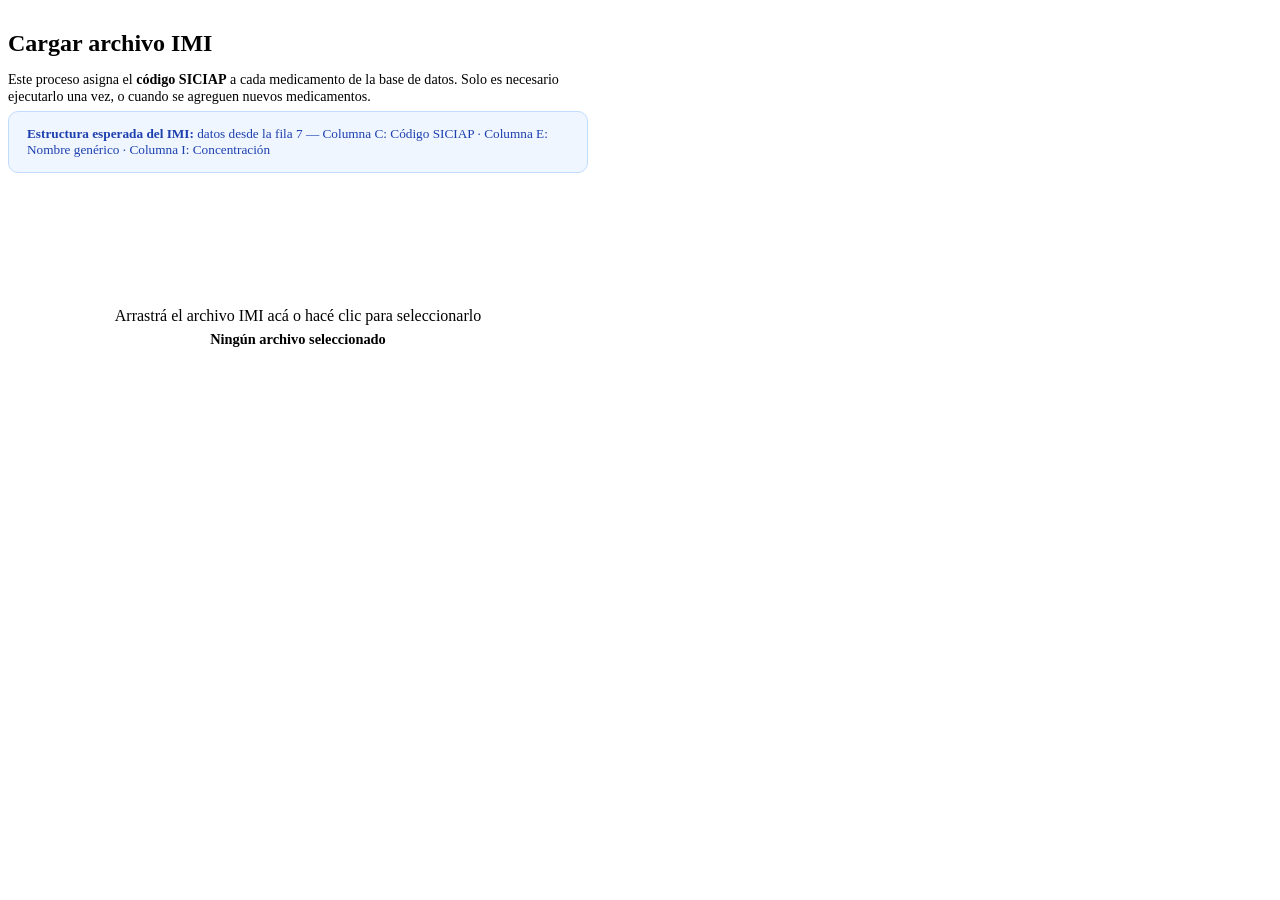
<file: src/main/resources/templates/importacion-siciap.html>
<!DOCTYPE html>
<html xmlns:th="http://www.thymeleaf.org" lang="es">
<head th:replace="~{layout/main :: head('Códigos SICIAP - HGS')}"></head>
<body>

<aside th:replace="~{layout/main :: sidebar('importacion-siciap')}"></aside>

<main class="main-content">
    <header th:replace="~{layout/main :: header('Cargar Códigos SICIAP')}"></header>

    <script th:inline="javascript">
        /*<![CDATA[*/
        const CSRF_TOKEN  = /*[[${_csrf.token}]]*/ '';
        const CSRF_HEADER = /*[[${_csrf.headerName}]]*/ 'X-CSRF-TOKEN';
        const MEDICAMENTOS = JSON.parse(/*[[${medicamentosJson}]]*/ '[]');
        /*]]>*/
    </script>

    <div style="margin-top: 30px;">

        <!-- ── PASO 1: Upload ──────────────────────────────────────────── -->
        <div id="step1">
            <div style="max-width: 580px;">
                <h2 class="section-title" style="margin-bottom: 6px;">Cargar archivo IMI</h2>
                <p style="color: var(--text-secondary); font-size: .88rem; margin-bottom: 6px;">
                    Este proceso asigna el <strong>código SICIAP</strong> a cada medicamento de la base de datos.
                    Solo es necesario ejecutarlo una vez, o cuando se agreguen nuevos medicamentos.
                </p>
                <div style="background: #eff6ff; border: 1px solid #bfdbfe; border-radius: 10px; padding: 14px 18px; margin-bottom: 24px; font-size: .83rem; color: #1e40af;">
                    <strong>Estructura esperada del IMI:</strong> datos desde la fila 7 —
                    Columna C: Código SICIAP · Columna E: Nombre genérico · Columna I: Concentración
                </div>

                <div id="dropzone"
                     style="border: 2px dashed var(--border-color); border-radius: 14px; padding: 48px 32px; text-align: center; cursor: pointer; transition: border-color .2s, background .2s;"
                     onclick="document.getElementById('archivoInput').click()"
                     ondragover="event.preventDefault(); this.style.borderColor='var(--primary)'; this.style.background='rgba(99,102,241,.06)'"
                     ondragleave="this.style.borderColor='var(--border-color)'; this.style.background=''"
                     ondrop="event.preventDefault(); this.style.borderColor='var(--border-color)'; this.style.background=''; handleDrop(event)">
                    <svg xmlns="http://www.w3.org/2000/svg" width="44" height="44" viewBox="0 0 24 24"
                         fill="none" stroke="var(--text-secondary)" stroke-width="1.5"
                         stroke-linecap="round" stroke-linejoin="round" style="margin-bottom:14px;">
                        <path d="M21 15v4a2 2 0 0 1-2 2H5a2 2 0 0 1-2-2v-4"/>
                        <polyline points="17 8 12 3 7 8"/><line x1="12" y1="3" x2="12" y2="15"/>
                    </svg>
                    <p style="color: var(--text-secondary); margin: 0 0 6px;">Arrastrá el archivo IMI acá o hacé clic para seleccionarlo</p>
                    <p id="fileName" style="color: var(--text-primary); font-weight: 600; font-size: .9rem; margin: 0;">Ningún archivo seleccionado</p>
                    <input type="file" id="archivoInput" accept=".xls,.xlsx" style="display:none"
                           onchange="setArchivo(this.files[0])">
                </div>

                <div id="uploadError" style="display:none; margin-top:14px; padding:12px 16px; background:#fee2e2; border-radius:10px; color:#991b1b; font-size:.88rem;"></div>

                <button id="btnPrevisualizar" onclick="previsualizar()"
                        style="margin-top:18px; width:100%; padding:13px; background:var(--primary); color:white;
                               border:none; border-radius:10px; font-size:.97rem; font-weight:600; cursor:pointer;">
                    Previsualizar
                </button>
            </div>
        </div>

        <!-- ── PASO 2: Preview ─────────────────────────────────────────── -->
        <div id="step2" style="display:none;">

            <div id="statsGrid" class="stats-grid"
                 style="grid-template-columns: repeat(auto-fit, minmax(180px,1fr)); margin-bottom: 28px;"></div>

            <!-- Matches automáticos -->
            <div id="secMatches" style="margin-bottom:32px; display:none;">
                <div style="display:flex; align-items:center; gap:10px; margin-bottom:12px;">
                    <svg xmlns="http://www.w3.org/2000/svg" width="18" height="18" viewBox="0 0 24 24"
                         fill="none" stroke="#059669" stroke-width="2.2" stroke-linecap="round" stroke-linejoin="round">
                        <polyline points="20 6 9 17 4 12"/>
                    </svg>
                    <h3 style="margin:0; color:#059669; font-size:.97rem;">Match automático</h3>
                    <span id="badgeMatches" style="background:#d1fae5; color:#065f46; font-size:.75rem; padding:2px 10px; border-radius:20px; font-weight:600;"></span>
                </div>
                <div style="background:var(--card-bg); border-radius:12px; overflow:hidden; border:1px solid var(--border-color);">
                    <table style="width:100%; border-collapse:collapse;">
                        <thead>
                            <tr style="background:var(--table-header-bg);">
                                <th style="padding:10px 14px; font-size:.78rem; color:var(--text-secondary); text-align:left; font-weight:600;">Aplicar</th>
                                <th style="padding:10px 14px; font-size:.78rem; color:var(--text-secondary); text-align:left; font-weight:600;">IMI (externo)</th>
                                <th style="padding:10px 14px; font-size:.78rem; color:var(--text-secondary); text-align:left; font-weight:600;">Código SICIAP</th>
                                <th style="padding:10px 14px; font-size:.78rem; color:var(--text-secondary); text-align:left; font-weight:600;">Medicamento interno</th>
                                <th style="padding:10px 14px; font-size:.78rem; color:var(--text-secondary); text-align:center; font-weight:600;">Ya tenía código</th>
                                <th style="padding:10px 14px; font-size:.78rem; color:var(--text-secondary); text-align:center; font-weight:600;">Tipo</th>
                            </tr>
                        </thead>
                        <tbody id="tbodyMatches"></tbody>
                    </table>
                </div>
            </div>

            <!-- Pendientes -->
            <div id="secPendientes" style="margin-bottom:32px; display:none;">
                <div style="display:flex; align-items:center; gap:10px; margin-bottom:12px;">
                    <svg xmlns="http://www.w3.org/2000/svg" width="18" height="18" viewBox="0 0 24 24"
                         fill="none" stroke="#d97706" stroke-width="2.2" stroke-linecap="round" stroke-linejoin="round">
                        <circle cx="12" cy="12" r="10"/><line x1="12" y1="8" x2="12" y2="12"/><line x1="12" y1="16" x2="12.01" y2="16"/>
                    </svg>
                    <h3 style="margin:0; color:#d97706; font-size:.97rem;">Requieren asignación manual</h3>
                    <span id="badgePendientes" style="background:#fef3c7; color:#92400e; font-size:.75rem; padding:2px 10px; border-radius:20px; font-weight:600;"></span>
                </div>
                <div id="listPendientes"></div>
            </div>

            <!-- Sin match -->
            <div id="secSinMatch" style="margin-bottom:80px; display:none;">
                <div style="display:flex; align-items:center; gap:10px; margin-bottom:12px;">
                    <svg xmlns="http://www.w3.org/2000/svg" width="18" height="18" viewBox="0 0 24 24"
                         fill="none" stroke="#6b7280" stroke-width="2" stroke-linecap="round" stroke-linejoin="round">
                        <line x1="18" y1="6" x2="6" y2="18"/><line x1="6" y1="6" x2="18" y2="18"/>
                    </svg>
                    <h3 style="margin:0; color:var(--text-secondary); font-size:.97rem;">Sin coincidencia en la BD</h3>
                    <span id="badgeSinMatch" style="background:var(--border-color); color:var(--text-secondary); font-size:.75rem; padding:2px 10px; border-radius:20px; font-weight:600;"></span>
                </div>
                <!-- Opción de crear nuevos -->
                <label id="labelCrearNuevos"
                       style="display:flex; align-items:center; gap:12px; padding:14px 18px; margin-bottom:14px;
                              background:#eff6ff; border:1.5px solid #bfdbfe; border-radius:12px; cursor:pointer;">
                    <input type="checkbox" id="chkCrearNuevos" onchange="updateSummary(_preview)"
                           style="width:18px;height:18px;cursor:pointer;accent-color:var(--primary);">
                    <span style="font-size:.9rem; color:#1e40af;">
                        <strong id="txtCrearNuevosCount">Crear N</strong> medicamentos nuevos en la base de datos
                        <span style="font-size:.8rem; color:#3b82f6; display:block; margin-top:2px;">
                            Se crearán con nombre y concentración del IMI — después podés completar sus datos
                        </span>
                    </span>
                </label>
                <div id="listSinMatch"></div>
            </div>

            <!-- Footer fijo -->
            <div style="position:sticky; bottom:0; background:var(--card-bg); border-top:1px solid var(--border-color);
                        padding:14px 24px; display:flex; align-items:center; justify-content:space-between; gap:16px;
                        border-radius:0 0 16px 16px; z-index:10;">
                <div id="summaryFooter" style="font-size:.88rem; color:var(--text-secondary); display:flex; gap:20px; flex-wrap:wrap;"></div>
                <div style="display:flex; gap:10px;">
                    <button onclick="cancelar()"
                            style="padding:10px 20px; background:transparent; color:var(--text-secondary);
                                   border:1px solid var(--border-color); border-radius:9px; cursor:pointer; font-size:.9rem;">
                        Cancelar
                    </button>
                    <button id="btnConfirmar" onclick="confirmar()"
                            style="padding:10px 22px; background:var(--primary); color:white;
                                   border:none; border-radius:9px; cursor:pointer; font-size:.9rem; font-weight:600;">
                        Asignar códigos
                    </button>
                </div>
            </div>
        </div>

        <!-- ── PASO 3: Resultado ───────────────────────────────────────── -->
        <div id="step3" style="display:none;">
            <div style="max-width:520px;">
                <div style="text-align:center; margin-bottom:32px;">
                    <svg xmlns="http://www.w3.org/2000/svg" width="56" height="56" viewBox="0 0 24 24"
                         fill="none" stroke="#059669" stroke-width="1.5" stroke-linecap="round" stroke-linejoin="round">
                        <path d="M22 11.08V12a10 10 0 1 1-5.93-9.14"/>
                        <polyline points="22 4 12 14.01 9 11.01"/>
                    </svg>
                    <h2 style="margin:16px 0 6px;">Códigos SICIAP asignados</h2>
                    <p style="color:var(--text-secondary); font-size:.9rem; margin:0;">
                        Los medicamentos ahora tienen su código SICIAP registrado en la base de datos.
                    </p>
                </div>
                <div id="resultadoStats" class="stats-grid"
                     style="grid-template-columns: repeat(2,1fr); gap:14px; margin-bottom:28px;"></div>
                <button onclick="nueva()"
                        style="width:100%; padding:12px; background:var(--primary); color:white; border:none;
                               border-radius:10px; font-size:.97rem; font-weight:600; cursor:pointer;">
                    Cargar otro archivo
                </button>
            </div>
        </div>

    </div>
</main>

<script>
let _archivo = null;
let _preview  = null;

function showStep(n) {
    [1,2,3].forEach(i => document.getElementById('step'+i).style.display = i===n ? '' : 'none');
}

function setArchivo(f) {
    _archivo = f;
    document.getElementById('fileName').textContent = f ? f.name : 'Ningún archivo seleccionado';
    document.getElementById('uploadError').style.display = 'none';
}

function handleDrop(e) { const f = e.dataTransfer.files[0]; if (f) setArchivo(f); }

function showError(msg) {
    const el = document.getElementById('uploadError');
    el.textContent = msg; el.style.display = '';
}

function esc(s) {
    return String(s ?? '').replace(/&/g,'&amp;').replace(/</g,'&lt;').replace(/>/g,'&gt;').replace(/"/g,'&quot;');
}

function badgeTipo(t) {
    return t === 'EXACTO'
        ? '<span style="font-size:.72rem;padding:2px 8px;border-radius:20px;background:#dbeafe;color:#1d4ed8">Exacto</span>'
        : '<span style="font-size:.72rem;padding:2px 8px;border-radius:20px;background:#fef9c3;color:#854d0e">Solo nombre</span>';
}

function updateSummary(p) {
    const checks = document.querySelectorAll('.match-chk:checked').length;
    const resueltos = [...document.querySelectorAll('.pendiente-sel')].filter(s => s.value && s.value !== '-1').length;
    const crearNuevos = document.getElementById('chkCrearNuevos')?.checked || false;
    const sinMatchTxt = crearNuevos
        ? `<strong style="color:#2563eb">${p.sinMatch.length}</strong> se crearán como nuevos`
        : `${p.sinMatch.length} sin coincidencia (ignorados)`;
    document.getElementById('summaryFooter').innerHTML = `
        <span><strong style="color:#059669">${checks}</strong> matches a aplicar</span>
        <span><strong style="color:#d97706">${resueltos}</strong> de ${p.pendientes.length} pendientes resueltos</span>
        <span>${sinMatchTxt}</span>
    `;
}

async function previsualizar() {
    if (!_archivo) { showError('Seleccioná un archivo primero.'); return; }
    const btn = document.getElementById('btnPrevisualizar');
    btn.disabled = true; btn.textContent = 'Procesando…';
    const fd = new FormData();
    fd.append('archivo', _archivo);
    fd.append('_csrf', CSRF_TOKEN);
    try {
        const resp = await fetch('/api/importacion/siciap/preview', { method:'POST', body:fd });
        const data = await resp.json();
        if (!resp.ok) { showError(data.error || 'Error al procesar el archivo.'); return; }
        _preview = data;
        renderPreview(data);
        showStep(2);
    } catch(e) { showError('Error de red: ' + e.message); }
    finally { btn.disabled=false; btn.textContent='Previsualizar'; }
}

function renderPreview(data) {
    document.getElementById('statsGrid').innerHTML = `
        <div class="stat-card success"><h3>Match automático</h3><div class="value">${data.matches.length}</div><small>Asignación directa</small></div>
        <div class="stat-card warning"><h3>Revisión manual</h3><div class="value">${data.pendientes.length}</div><small>Requieren asignación</small></div>
        <div class="stat-card"><h3>Sin coincidencia</h3><div class="value">${data.sinMatch.length}</div><small id="sinMatchCaption">Marcar para crear nuevos</small></div>
        <div class="stat-card"><h3>Total en IMI</h3><div class="value">${data.totalFilas}</div><small>Filas procesadas</small></div>
    `;
    // Actualizar texto del checkbox con el conteo real
    const txtCrear = document.getElementById('txtCrearNuevosCount');
    if (txtCrear) txtCrear.textContent = `Crear ${data.sinMatch.length}`;

    // Matches
    const secM = document.getElementById('secMatches');
    if (data.matches.length > 0) {
        document.getElementById('badgeMatches').textContent = data.matches.length + ' medicamentos';
        document.getElementById('tbodyMatches').innerHTML = data.matches.map(m => `
            <tr style="border-top:1px solid var(--border-color);">
                <td style="padding:10px 14px; text-align:center;">
                    <input type="checkbox" class="match-chk" data-indice="${m.indice}" checked
                           onchange="updateSummary(_preview)"
                           style="width:16px;height:16px;cursor:pointer;accent-color:var(--primary);">
                </td>
                <td style="padding:10px 14px; font-size:.88rem;">
                    <div style="font-weight:500;">${esc(m.nombreExterno)}</div>
                    <div style="font-size:.78rem;color:var(--text-secondary);">${esc(m.concExterna||'—')}</div>
                </td>
                <td style="padding:10px 14px;">
                    <span style="font-family:monospace;font-size:.9rem;font-weight:700;color:var(--primary);">${esc(m.codigoSiciap)}</span>
                </td>
                <td style="padding:10px 14px; font-size:.88rem; color:#059669; font-weight:500;">
                    ${esc(m.nombreInterno)} ${esc(m.concInterna||'')}
                </td>
                <td style="padding:10px 14px; text-align:center; font-size:.82rem;">
                    ${m.codigoSiciapActual
                        ? `<span style="font-family:monospace;color:#d97706;">${esc(m.codigoSiciapActual)}</span>`
                        : '<span style="color:var(--text-secondary);">—</span>'}
                </td>
                <td style="padding:10px 14px; text-align:center;">${badgeTipo(m.tipoMatch)}</td>
            </tr>
        `).join('');
        secM.style.display = '';
    } else { secM.style.display = 'none'; }

    // Pendientes
    const secP = document.getElementById('secPendientes');
    if (data.pendientes.length > 0) {
        document.getElementById('badgePendientes').textContent = data.pendientes.length + ' medicamentos';
        document.getElementById('listPendientes').innerHTML = data.pendientes.map(p => {
            const opts = MEDICAMENTOS.map(m =>
                `<option value="${m.id}" ${m.codigoSiciap ? '': ''}>${esc(m.nombre)}${m.concentracion?' '+esc(m.concentracion):''} ${m.codigoSiciap?'['+esc(m.codigoSiciap)+']':''}</option>`
            ).join('');
            const cands = p.candidatos.map(c =>
                `<span style="font-size:.78rem;padding:3px 9px;border-radius:16px;background:var(--border-color);cursor:pointer;"
                       onclick="document.getElementById('psel_${p.indice}').value='${c.medicamentoId}';updateSummary(_preview);">
                    ${esc(c.nombre)} ${c.concentracion?esc(c.concentracion):''} (${c.score}%)
                </span>`
            ).join(' ');
            return `
            <div style="background:var(--card-bg);border:1px solid var(--border-color);border-radius:12px;padding:16px 20px;margin-bottom:10px;">
                <div style="display:flex;gap:16px;flex-wrap:wrap;align-items:flex-start;justify-content:space-between;">
                    <div>
                        <div style="display:flex;align-items:center;gap:10px;margin-bottom:4px;">
                            <span style="font-family:monospace;font-size:.95rem;font-weight:700;color:var(--primary);">${esc(p.codigoSiciap)}</span>
                            <span style="font-weight:600;font-size:.9rem;">${esc(p.nombreExterno)}</span>
                        </div>
                        <div style="font-size:.8rem;color:var(--text-secondary);">${esc(p.concExterna||'—')}</div>
                        ${p.candidatos.length > 0 ? `<div style="margin-top:8px;display:flex;flex-wrap:wrap;gap:6px;">
                            <span style="font-size:.78rem;color:var(--text-secondary);">Candidatos:</span>${cands}
                        </div>` : ''}
                    </div>
                    <select id="psel_${p.indice}" class="pendiente-sel" data-indice="${p.indice}"
                            onchange="updateSummary(_preview)"
                            style="min-width:240px;padding:8px 10px;border-radius:8px;border:1px solid var(--border-color);
                                   background:var(--input-bg);color:var(--text-primary);font-size:.85rem;">
                        <option value="-1">— Ignorar —</option>
                        ${opts}
                    </select>
                </div>
            </div>`;
        }).join('');
        secP.style.display = '';
    } else { secP.style.display = 'none'; }

    // Sin match
    const secS = document.getElementById('secSinMatch');
    if (data.sinMatch.length > 0) {
        document.getElementById('badgeSinMatch').textContent = data.sinMatch.length + ' ítems';
        document.getElementById('listSinMatch').innerHTML = `
            <div style="background:var(--card-bg);border:1px solid var(--border-color);border-radius:12px;overflow:hidden;">
                <table style="width:100%;border-collapse:collapse;">
                    <tbody>${data.sinMatch.map(s => `
                        <tr style="border-top:1px solid var(--border-color);opacity:.6;">
                            <td style="padding:10px 16px;font-family:monospace;font-size:.88rem;color:var(--primary);">${esc(s.codigoSiciap)}</td>
                            <td style="padding:10px 16px;font-size:.88rem;">${esc(s.nombreExterno)}</td>
                            <td style="padding:10px 16px;font-size:.82rem;color:var(--text-secondary);">${esc(s.concExterna||'—')}</td>
                        </tr>`).join('')}
                    </tbody>
                </table>
            </div>`;
        secS.style.display = '';
    } else { secS.style.display = 'none'; }

    updateSummary(data);
}

async function confirmar() {
    const matchesSeleccionados = [...document.querySelectorAll('.match-chk:checked')]
        .map(cb => parseInt(cb.dataset.indice));
    const resoluciones = [...document.querySelectorAll('.pendiente-sel')]
        .filter(s => s.value && s.value !== '-1')
        .map(s => ({ indice: parseInt(s.dataset.indice), medicamentoId: parseInt(s.value) }));
    const crearNuevos = document.getElementById('chkCrearNuevos')?.checked || false;

    const btn = document.getElementById('btnConfirmar');
    btn.disabled=true; btn.textContent='Procesando…';
    try {
        const resp = await fetch('/api/importacion/siciap/confirmar', {
            method:'POST',
            headers:{'Content-Type':'application/json',[CSRF_HEADER]:CSRF_TOKEN},
            body:JSON.stringify({matchesSeleccionados, resoluciones, crearNuevos})
        });
        const data = await resp.json();
        if (!resp.ok) { alert(data.error||'Error al confirmar.'); return; }
        renderResultado(data);
        showStep(3);
    } catch(e) { alert('Error de red: '+e.message); }
    finally { btn.disabled=false; btn.textContent='Asignar códigos'; }
}

function cancelar() {
    if (confirm('¿Cancelar? No se guardará ningún cambio.')) {
        _preview=null; _archivo=null;
        document.getElementById('fileName').textContent='Ningún archivo seleccionado';
        showStep(1);
    }
}

function renderResultado(r) {
    let html = `
        <div class="stat-card success"><h3>Asignados</h3><div class="value">${r.actualizados}</div><small>Códigos guardados</small></div>
        <div class="stat-card warning"><h3>Sobreescritos</h3><div class="value">${r.sobreescritos}</div><small>Tenían código previo</small></div>
    `;
    if (r.creados > 0) {
        html += `<div class="stat-card success" style="grid-column:1/-1"><h3>Medicamentos creados</h3><div class="value">${r.creados}</div><small>Nuevos en la base de datos</small></div>`;
    }
    document.getElementById('resultadoStats').innerHTML = html;
    if (r.creados > 0) {
        document.querySelector('#step3 p').textContent =
            `${r.creados} medicamentos fueron creados en la BD. Ahora podés importar el stock desde el Excel del SICIAP.`;
    }
}

function nueva() {
    _preview=null; _archivo=null;
    document.getElementById('fileName').textContent='Ningún archivo seleccionado';
    document.getElementById('archivoInput').value='';
    document.getElementById('uploadError').style.display='none';
    showStep(1);
}
</script>

</body>
</html>
</file>
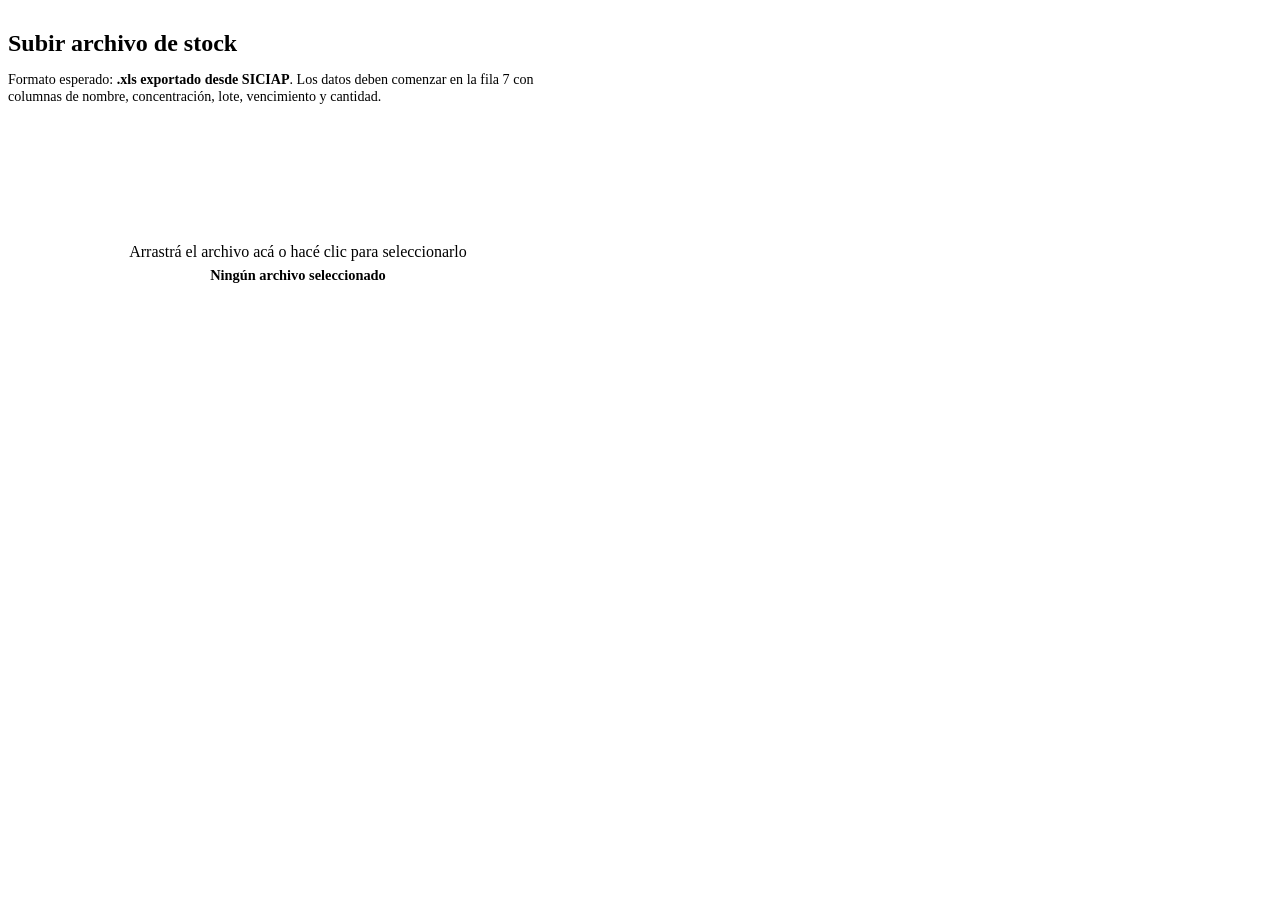
<file: src/main/resources/templates/importacion.html>
<!DOCTYPE html>
<html xmlns:th="http://www.thymeleaf.org" lang="es">
<head th:replace="~{layout/main :: head('Importar Stock - HGS')}"></head>
<body>

<aside th:replace="~{layout/main :: sidebar('importacion')}"></aside>

<main class="main-content">
    <header th:replace="~{layout/main :: header('Importar Stock desde Excel')}"></header>

    <!-- Datos para JavaScript -->
    <script th:inline="javascript">
        /*<![CDATA[*/
        const CSRF_TOKEN  = /*[[${_csrf.token}]]*/ '';
        const CSRF_HEADER = /*[[${_csrf.headerName}]]*/ 'X-CSRF-TOKEN';
        const MEDICAMENTOS = JSON.parse(/*[[${medicamentosJson}]]*/ '[]');
        /*]]>*/
    </script>

    <div style="margin-top: 30px;">

        <!-- ── PASO 1: Upload ──────────────────────────────────────────── -->
        <div id="step1">
            <div style="max-width: 580px;">
                <h2 class="section-title" style="margin-bottom: 6px;">Subir archivo de stock</h2>
                <p style="color: var(--text-secondary); font-size: 0.88rem; margin-bottom: 28px;">
                    Formato esperado: <strong>.xls exportado desde SICIAP</strong>.
                    Los datos deben comenzar en la fila 7 con columnas de nombre, concentración, lote, vencimiento y cantidad.
                </p>

                <div id="dropzone"
                     style="border: 2px dashed var(--border-color); border-radius: 14px; padding: 48px 32px; text-align: center; cursor: pointer; transition: border-color .2s, background .2s;"
                     onclick="document.getElementById('archivoInput').click()"
                     ondragover="event.preventDefault(); this.style.borderColor='var(--primary)'; this.style.background='rgba(99,102,241,.06)'"
                     ondragleave="this.style.borderColor='var(--border-color)'; this.style.background=''"
                     ondrop="event.preventDefault(); this.style.borderColor='var(--border-color)'; this.style.background=''; handleDrop(event)">
                    <svg xmlns="http://www.w3.org/2000/svg" width="44" height="44" viewBox="0 0 24 24"
                         fill="none" stroke="var(--text-secondary)" stroke-width="1.5"
                         stroke-linecap="round" stroke-linejoin="round" style="margin-bottom: 14px;">
                        <path d="M21 15v4a2 2 0 0 1-2 2H5a2 2 0 0 1-2-2v-4"/>
                        <polyline points="17 8 12 3 7 8"/><line x1="12" y1="3" x2="12" y2="15"/>
                    </svg>
                    <p style="color: var(--text-secondary); margin: 0 0 6px;">Arrastrá el archivo acá o hacé clic para seleccionarlo</p>
                    <p id="fileName" style="color: var(--text-primary); font-weight: 600; font-size: 0.9rem; margin: 0;">Ningún archivo seleccionado</p>
                    <input type="file" id="archivoInput" accept=".xls,.xlsx" style="display:none"
                           onchange="setArchivo(this.files[0])">
                </div>

                <div id="uploadError" style="display:none; margin-top:14px; padding:12px 16px; background:#fee2e2; border-radius:10px; color:#991b1b; font-size:.88rem;"></div>

                <button id="btnPrevisualizar" onclick="previsualizar()"
                        style="margin-top: 18px; width: 100%; padding: 13px; background: var(--primary); color: white;
                               border: none; border-radius: 10px; font-size: .97rem; font-weight: 600; cursor: pointer;">
                    Previsualizar
                </button>
            </div>
        </div>

        <!-- ── PASO 2: Preview ─────────────────────────────────────────── -->
        <div id="step2" style="display:none;">

            <!-- Resumen stats -->
            <div id="statsGrid" class="stats-grid"
                 style="grid-template-columns: repeat(auto-fit, minmax(180px,1fr)); margin-bottom: 28px;"></div>

            <!-- Matches automáticos -->
            <div id="secMatches" style="margin-bottom: 32px; display:none;">
                <div style="display:flex; align-items:center; gap:10px; margin-bottom:12px;">
                    <svg xmlns="http://www.w3.org/2000/svg" width="18" height="18" viewBox="0 0 24 24"
                         fill="none" stroke="#059669" stroke-width="2.2" stroke-linecap="round" stroke-linejoin="round">
                        <polyline points="20 6 9 17 4 12"/>
                    </svg>
                    <h3 style="margin:0; color:#059669; font-size:.97rem;">Match automático</h3>
                    <span id="badgeMatches" style="background:#d1fae5; color:#065f46; font-size:.75rem; padding:2px 10px; border-radius:20px; font-weight:600;"></span>
                </div>
                <div style="background:var(--card-bg); border-radius:12px; overflow:hidden; border:1px solid var(--border-color);">
                    <table style="width:100%; border-collapse:collapse;">
                        <thead>
                            <tr style="background:var(--table-header-bg);">
                                <th style="padding:10px 14px; text-align:left; font-size:.78rem; color:var(--text-secondary); font-weight:600;">Aplicar</th>
                                <th style="padding:10px 14px; text-align:left; font-size:.78rem; color:var(--text-secondary); font-weight:600;">Excel (externo)</th>
                                <th style="padding:10px 14px; text-align:left; font-size:.78rem; color:var(--text-secondary); font-weight:600;">Sistema interno</th>
                                <th style="padding:10px 14px; text-align:center; font-size:.78rem; color:var(--text-secondary); font-weight:600;">Stock actual → nuevo</th>
                                <th style="padding:10px 14px; text-align:center; font-size:.78rem; color:var(--text-secondary); font-weight:600;">Lotes</th>
                                <th style="padding:10px 14px; text-align:center; font-size:.78rem; color:var(--text-secondary); font-weight:600;">Tipo</th>
                            </tr>
                        </thead>
                        <tbody id="tbodyMatches"></tbody>
                    </table>
                </div>
            </div>

            <!-- Pendientes -->
            <div id="secPendientes" style="margin-bottom: 32px; display:none;">
                <div style="display:flex; align-items:center; gap:10px; margin-bottom:12px;">
                    <svg xmlns="http://www.w3.org/2000/svg" width="18" height="18" viewBox="0 0 24 24"
                         fill="none" stroke="#d97706" stroke-width="2.2" stroke-linecap="round" stroke-linejoin="round">
                        <circle cx="12" cy="12" r="10"/><line x1="12" y1="8" x2="12" y2="12"/><line x1="12" y1="16" x2="12.01" y2="16"/>
                    </svg>
                    <h3 style="margin:0; color:#d97706; font-size:.97rem;">Requieren asignación manual</h3>
                    <span id="badgePendientes" style="background:#fef3c7; color:#92400e; font-size:.75rem; padding:2px 10px; border-radius:20px; font-weight:600;"></span>
                </div>
                <p style="font-size:.85rem; color:var(--text-secondary); margin-bottom:14px;">
                    Seleccioná el medicamento del sistema que corresponde a cada nombre externo. Podés guardar la asociación para que la próxima importación sea automática.
                </p>
                <div id="listPendientes"></div>
            </div>

            <!-- Sin match -->
            <div id="secSinMatch" style="margin-bottom: 80px; display:none;">
                <div style="display:flex; align-items:center; gap:10px; margin-bottom:12px;">
                    <svg xmlns="http://www.w3.org/2000/svg" width="18" height="18" viewBox="0 0 24 24"
                         fill="none" stroke="#6b7280" stroke-width="2" stroke-linecap="round" stroke-linejoin="round">
                        <line x1="18" y1="6" x2="6" y2="18"/><line x1="6" y1="6" x2="18" y2="18"/>
                    </svg>
                    <h3 style="margin:0; color:var(--text-secondary); font-size:.97rem;">Sin coincidencia</h3>
                    <span id="badgeSinMatch" style="background:var(--border-color); color:var(--text-secondary); font-size:.75rem; padding:2px 10px; border-radius:20px; font-weight:600;"></span>
                </div>
                <p style="font-size:.85rem; color:var(--text-secondary); margin-bottom:10px;">
                    Estos ítems no tienen ningún candidato cercano en el catálogo.
                </p>
                <label style="display:flex; align-items:center; gap:10px; font-size:.88rem; color:var(--text-primary);
                              background:#eff6ff; border:1px solid #bfdbfe; border-radius:10px; padding:12px 16px; margin-bottom:14px; cursor:pointer;">
                    <input type="checkbox" id="chkCrearNuevos" onchange="updateSummary(_preview)"
                           style="width:17px; height:17px; accent-color:var(--primary); cursor:pointer;">
                    <span><strong>Crear estos ítems como medicamentos nuevos</strong> (sin código SICIAP).
                    Se guardarán con su stock para no perder información; podrás asociarles el código SICIAP después,
                    o se completará solo en una próxima importación de códigos.</span>
                </label>
                <div id="listSinMatch"></div>
            </div>

            <!-- Footer fijo -->
            <div style="position:sticky; bottom:0; background:var(--card-bg); border-top:1px solid var(--border-color);
                        padding:14px 24px; display:flex; align-items:center; justify-content:space-between; gap:16px;
                        border-radius:0 0 16px 16px; z-index:10;">
                <div id="summaryFooter" style="font-size:.88rem; color:var(--text-secondary); display:flex; gap:20px; flex-wrap:wrap;"></div>
                <div style="display:flex; gap:10px;">
                    <button onclick="cancelar()"
                            style="padding:10px 20px; background:transparent; color:var(--text-secondary);
                                   border:1px solid var(--border-color); border-radius:9px; cursor:pointer; font-size:.9rem;">
                        Cancelar
                    </button>
                    <button id="btnConfirmar" onclick="confirmar()"
                            style="padding:10px 22px; background:var(--primary); color:white;
                                   border:none; border-radius:9px; cursor:pointer; font-size:.9rem; font-weight:600;">
                        Confirmar importación
                    </button>
                </div>
            </div>
        </div>

        <!-- ── PASO 3: Resultado ───────────────────────────────────────── -->
        <div id="step3" style="display:none;">
            <div style="max-width: 560px;">
                <div style="text-align:center; margin-bottom:32px;">
                    <svg xmlns="http://www.w3.org/2000/svg" width="56" height="56" viewBox="0 0 24 24"
                         fill="none" stroke="#059669" stroke-width="1.5" stroke-linecap="round" stroke-linejoin="round">
                        <path d="M22 11.08V12a10 10 0 1 1-5.93-9.14"/>
                        <polyline points="22 4 12 14.01 9 11.01"/>
                    </svg>
                    <h2 style="margin:16px 0 6px; color:var(--text-primary);">Importación completada</h2>
                    <p style="color:var(--text-secondary); font-size:.9rem; margin:0;">El stock fue actualizado y las alertas verificadas.</p>
                </div>
                <div id="resultadoStats" class="stats-grid"
                     style="grid-template-columns: repeat(2, 1fr); gap:14px; margin-bottom:28px;"></div>
                <button onclick="nueva()"
                        style="width:100%; padding:12px; background:var(--primary); color:white; border:none;
                               border-radius:10px; font-size:.97rem; font-weight:600; cursor:pointer;">
                    Realizar otra importación
                </button>
            </div>
        </div>

    </div><!-- end margin-top -->
</main>

<script>
// ── Estado ────────────────────────────────────────────────────────────────────
let _archivo = null;
let _preview  = null;

// ── Utilidades de UI ──────────────────────────────────────────────────────────
function showStep(n) {
    [1,2,3].forEach(i => {
        document.getElementById('step' + i).style.display = i === n ? '' : 'none';
    });
}

function badge(tipo) {
    const map = {
        EQUIVALENCIA: ['background:#ede9fe; color:#6d28d9', 'Guardado'],
        EXACTO:       ['background:#dbeafe; color:#1d4ed8', 'Exacto'],
        NOMBRE:       ['background:#fef9c3; color:#854d0e', 'Solo nombre'],
    };
    const [style, label] = map[tipo] || ['background:var(--border-color); color:var(--text-secondary)', tipo];
    return `<span style="font-size:.72rem; padding:2px 8px; border-radius:20px; ${style}">${label}</span>`;
}

function formatFecha(f) {
    if (!f) return '—';
    return new Date(f).toLocaleDateString('es-AR');
}

function updateSummary(preview) {
    const checks = document.querySelectorAll('.match-chk:checked').length;
    const resueltos = [...document.querySelectorAll('.pendiente-sel')]
        .filter(s => s.value && s.value !== '-1').length;
    const crearNuevos = document.getElementById('chkCrearNuevos')?.checked;
    const sinMatchTxt = crearNuevos
        ? `<strong style="color:#2563eb">${preview.sinMatch.length}</strong> sin coincidencia se crearán como nuevos`
        : `<span style="color:var(--text-secondary)">${preview.sinMatch.length} sin coincidencia (ignorados)</span>`;
    document.getElementById('summaryFooter').innerHTML = `
        <span><strong style="color:#059669">${checks}</strong> matches a aplicar</span>
        <span><strong style="color:#d97706">${resueltos}</strong> de ${preview.pendientes.length} pendientes resueltos</span>
        <span>${sinMatchTxt}</span>
    `;
}

// ── Paso 1: archivo ───────────────────────────────────────────────────────────
function setArchivo(f) {
    _archivo = f;
    document.getElementById('fileName').textContent = f ? f.name : 'Ningún archivo seleccionado';
    document.getElementById('uploadError').style.display = 'none';
}

function handleDrop(e) {
    const f = e.dataTransfer.files[0];
    if (f) setArchivo(f);
}

async function previsualizar() {
    if (!_archivo) { showError('Seleccioná un archivo primero.'); return; }

    const btn = document.getElementById('btnPrevisualizar');
    btn.disabled = true; btn.textContent = 'Procesando…';

    const fd = new FormData();
    fd.append('archivo', _archivo);
    fd.append('_csrf', CSRF_TOKEN);

    try {
        const resp = await fetch('/api/importacion/preview', { method: 'POST', body: fd });
        const data = await resp.json();
        if (!resp.ok) { showError(data.error || 'Error al procesar el archivo.'); return; }
        _preview = data;
        renderPreview(data);
        showStep(2);
    } catch (e) {
        showError('Error de red: ' + e.message);
    } finally {
        btn.disabled = false; btn.textContent = 'Previsualizar';
    }
}

function showError(msg) {
    const el = document.getElementById('uploadError');
    el.textContent = msg; el.style.display = '';
}

// ── Paso 2: render preview ────────────────────────────────────────────────────
function renderPreview(data) {
    // Stats
    document.getElementById('statsGrid').innerHTML = `
        <div class="stat-card success"><h3>Match automático</h3><div class="value">${data.matches.length}</div><small>Se actualizan directo</small></div>
        <div class="stat-card warning"><h3>Revisión manual</h3><div class="value">${data.pendientes.length}</div><small>Requieren asignación</small></div>
        <div class="stat-card"><h3>Sin coincidencia</h3><div class="value">${data.sinMatch.length}</div><small>Se ignorarán</small></div>
        <div class="stat-card"><h3>Total grupos</h3><div class="value">${data.totalGrupos}</div><small>Medicamentos en Excel</small></div>
    `;

    // Matches
    const secM = document.getElementById('secMatches');
    if (data.matches.length > 0) {
        document.getElementById('badgeMatches').textContent = data.matches.length + ' medicamentos';
        document.getElementById('tbodyMatches').innerHTML = data.matches.map(m => `
            <tr style="border-top:1px solid var(--border-color);">
                <td style="padding:10px 14px; text-align:center;">
                    <input type="checkbox" class="match-chk" data-indice="${m.indiceEnMatches}"
                           checked onchange="updateSummary(_preview)"
                           style="width:16px; height:16px; cursor:pointer; accent-color:var(--primary);">
                </td>
                <td style="padding:10px 14px;">
                    <div style="font-weight:500; font-size:.88rem;">${esc(m.nombreExterno)}</div>
                    <div style="font-size:.78rem; color:var(--text-secondary);">${esc(m.concExterna || '—')}</div>
                </td>
                <td style="padding:10px 14px; font-size:.88rem;">
                                            <div style="font-weight:500;color:#059669;">${esc(m.nombreInterno)} ${esc(m.concInterna||'')}</div>
                                            ${m.codigoSiciap ? `<div style="font-family:monospace;font-size:.76rem;color:var(--text-secondary);">SICIAP: ${esc(m.codigoSiciap)}</div>` : ''}
                                        </td>
                <td style="padding:10px 14px; text-align:center; font-size:.88rem;">
                    ${m.stockActual} <span style="color:var(--text-secondary)">→</span>
                    <strong style="${m.stockNuevo < m.stockActual ? 'color:#dc2626' : 'color:#059669'}">${m.stockNuevo}</strong>
                </td>
                <td style="padding:10px 14px; text-align:center; font-size:.88rem;">${m.lotes.length}</td>
                <td style="padding:10px 14px; text-align:center;">${badge(m.tipoMatch)}</td>
            </tr>
        `).join('');
        secM.style.display = '';
    } else {
        secM.style.display = 'none';
    }

    // Pendientes
    const secP = document.getElementById('secPendientes');
    if (data.pendientes.length > 0) {
        document.getElementById('badgePendientes').textContent = data.pendientes.length + ' medicamentos';
        document.getElementById('listPendientes').innerHTML = data.pendientes.map(p => {
            const opts = MEDICAMENTOS.map(m =>
                `<option value="${m.id}">${esc(m.nombre)}${m.concentracion ? ' ' + esc(m.concentracion) : ''}</option>`
            ).join('');
            const cands = p.candidatos.map(c =>
                `<span style="font-size:.78rem; padding:3px 9px; border-radius:16px; background:var(--border-color); color:var(--text-secondary); cursor:pointer;"
                       onclick="document.getElementById('psel_${p.indiceEnPendientes}').value='${c.medicamentoId}'; updateSummary(_preview);">
                    ${esc(c.nombre)} ${c.concentracion ? esc(c.concentracion) : ''} (${c.score}%)
                </span>`
            ).join(' ');

            return `
            <div style="background:var(--card-bg); border:1px solid var(--border-color); border-radius:12px; padding:16px 20px; margin-bottom:10px;">
                <div style="display:flex; gap:16px; flex-wrap:wrap; align-items:flex-start; justify-content:space-between;">
                    <div>
                        <div style="font-weight:600; font-size:.9rem;">${esc(p.nombreExterno)}</div>
                        <div style="font-size:.8rem; color:var(--text-secondary);">${esc(p.concExterna || '—')} · ${p.lotes.length} lote(s)</div>
                        ${p.candidatos.length > 0 ? `<div style="margin-top:8px; display:flex; flex-wrap:wrap; gap:6px;">
                            <span style="font-size:.78rem; color:var(--text-secondary);">Candidatos:</span>${cands}
                        </div>` : ''}
                    </div>
                    <div style="display:flex; flex-direction:column; gap:8px; min-width:260px;">
                        <select id="psel_${p.indiceEnPendientes}" class="pendiente-sel"
                                data-indice="${p.indiceEnPendientes}"
                                onchange="updateSummary(_preview)"
                                style="padding:8px 10px; border-radius:8px; border:1px solid var(--border-color);
                                       background:var(--input-bg); color:var(--text-primary); font-size:.85rem;">
                            <option value="-1">— Ignorar —</option>
                            ${opts}
                        </select>
                        <label style="display:flex; align-items:center; gap:8px; font-size:.82rem; color:var(--text-secondary); cursor:pointer;">
                            <input type="checkbox" id="pguardar_${p.indiceEnPendientes}" style="accent-color:var(--primary);">
                            Guardar equivalencia para próximas importaciones
                        </label>
                    </div>
                </div>
            </div>`;
        }).join('');
        secP.style.display = '';
    } else {
        secP.style.display = 'none';
    }

    // Sin match
    const secS = document.getElementById('secSinMatch');
    if (data.sinMatch.length > 0) {
        document.getElementById('badgeSinMatch').textContent = data.sinMatch.length + ' ítems';
        document.getElementById('listSinMatch').innerHTML = `
            <div style="background:var(--card-bg); border:1px solid var(--border-color); border-radius:12px; overflow:hidden;">
                <table style="width:100%; border-collapse:collapse;">
                    <tbody>
                        ${data.sinMatch.map(s => `
                        <tr style="border-top:1px solid var(--border-color); opacity:.6;">
                            <td style="padding:10px 16px; font-size:.88rem;">${esc(s.nombreExterno)}</td>
                            <td style="padding:10px 16px; font-size:.82rem; color:var(--text-secondary);">${esc(s.concExterna || '—')}</td>
                            <td style="padding:10px 16px; font-size:.82rem; color:var(--text-secondary); text-align:center;">${s.lotes.length} lote(s)</td>
                        </tr>`).join('')}
                    </tbody>
                </table>
            </div>`;
        secS.style.display = '';
    } else {
        secS.style.display = 'none';
    }

    updateSummary(data);
}

function esc(s) {
    return String(s ?? '').replace(/&/g,'&amp;').replace(/</g,'&lt;').replace(/>/g,'&gt;').replace(/"/g,'&quot;');
}

// ── Paso 2: confirmar ─────────────────────────────────────────────────────────
async function confirmar() {
    const matchesSeleccionados = [...document.querySelectorAll('.match-chk:checked')]
        .map(cb => parseInt(cb.dataset.indice));

    const resoluciones = [...document.querySelectorAll('.pendiente-sel')]
        .filter(s => s.value && s.value !== '-1')
        .map(s => ({
            indice: parseInt(s.dataset.indice),
            medicamentoId: parseInt(s.value),
            guardarEquivalencia: document.getElementById('pguardar_' + s.dataset.indice)?.checked || false
        }));

    const crearNuevos = document.getElementById('chkCrearNuevos')?.checked || false;

    const btn = document.getElementById('btnConfirmar');
    btn.disabled = true; btn.textContent = 'Procesando…';

    try {
        const resp = await fetch('/api/importacion/confirmar', {
            method: 'POST',
            headers: { 'Content-Type': 'application/json', [CSRF_HEADER]: CSRF_TOKEN },
            body: JSON.stringify({ matchesSeleccionados, resoluciones, crearNuevos })
        });
        const data = await resp.json();
        if (!resp.ok) { alert(data.error || 'Error al confirmar.'); return; }
        renderResultado(data);
        showStep(3);
    } catch (e) {
        alert('Error de red: ' + e.message);
    } finally {
        btn.disabled = false; btn.textContent = 'Confirmar importación';
    }
}

function cancelar() {
    if (confirm('¿Cancelar la importación? Los cambios no se guardarán.')) {
        _preview = null; _archivo = null;
        document.getElementById('fileName').textContent = 'Ningún archivo seleccionado';
        showStep(1);
    }
}

// ── Paso 3 ────────────────────────────────────────────────────────────────────
function renderResultado(r) {
    document.getElementById('resultadoStats').innerHTML = `
        <div class="stat-card success"><h3>Medicamentos</h3><div class="value">${r.medicamentosActualizados}</div><small>Actualizados</small></div>
        <div class="stat-card success"><h3>Nuevos</h3><div class="value">${r.medicamentosCreados || 0}</div><small>Creados sin SICIAP</small></div>
        <div class="stat-card"><h3>Lotes creados</h3><div class="value">${r.lotesCreados}</div><small>Nuevos lotes</small></div>
        <div class="stat-card"><h3>Lotes actualizados</h3><div class="value">${r.lotesActualizados}</div><small>Stock modificado</small></div>
        <div class="stat-card warning"><h3>Alertas activas</h3><div class="value">${r.alertasActivas}</div><small>Tras la importación</small></div>
        ${r.equivalenciasGuardadas > 0 ? `<div class="stat-card" style="grid-column:1/-1; text-align:center;">
            <h3>Equivalencias guardadas</h3><div class="value">${r.equivalenciasGuardadas}</div>
            <small>La próxima importación será automática para estos ítems</small>
        </div>` : ''}
    `;
}

function nueva() {
    _preview = null; _archivo = null;
    document.getElementById('fileName').textContent = 'Ningún archivo seleccionado';
    document.getElementById('archivoInput').value = '';
    document.getElementById('uploadError').style.display = 'none';
    showStep(1);
}
</script>

</body>
</html>
</file>
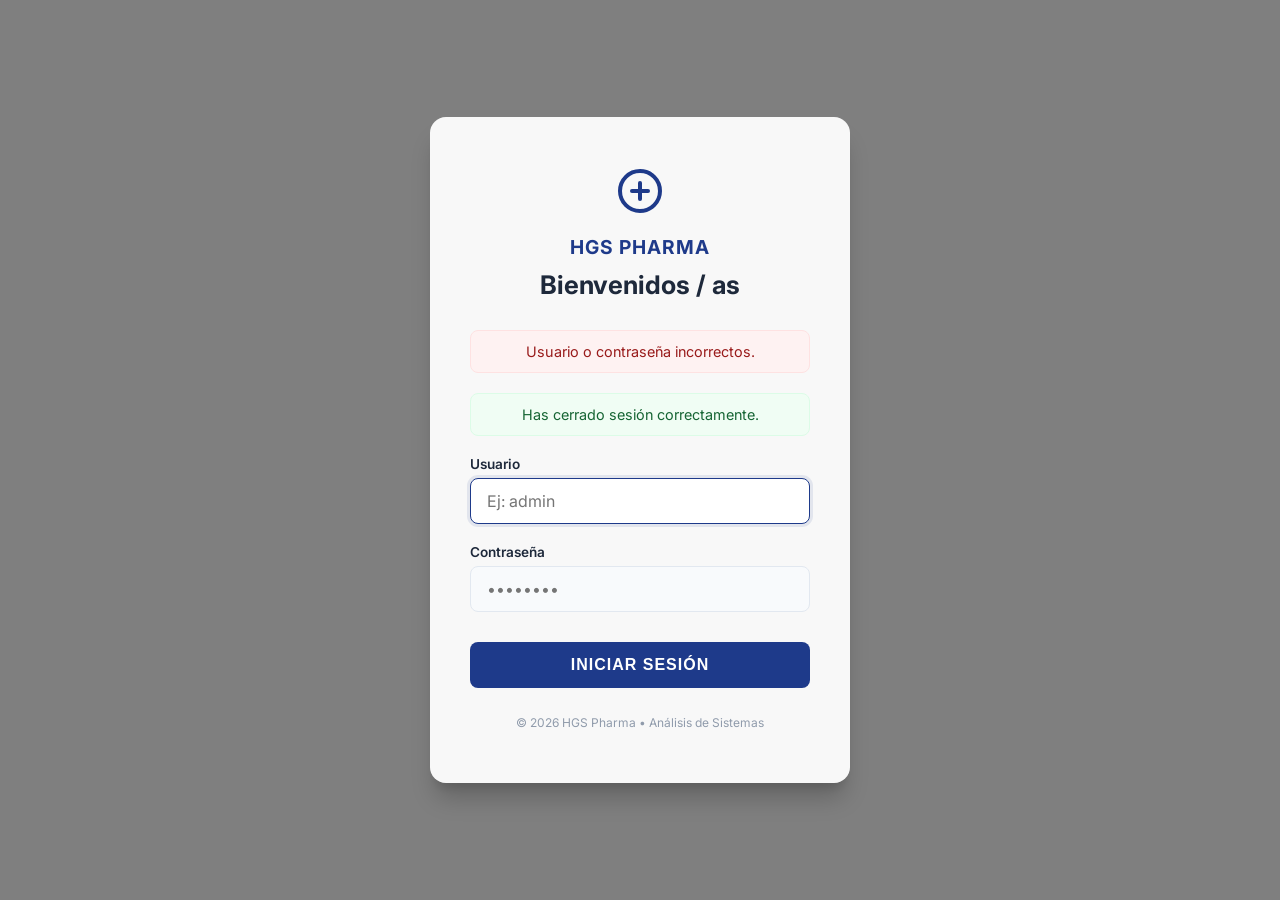
<file: src/main/resources/templates/login.html>
<!DOCTYPE html>
<html xmlns:th="http://www.thymeleaf.org">
<head>
    <meta charset="UTF-8">
    <meta name="viewport" content="width=device-width, initial-scale=1.0">
    <title>Login - HGS Pharma</title>
    <link rel="preconnect" href="https://fonts.googleapis.com">
    <link rel="preconnect" href="https://fonts.gstatic.com" crossorigin>
    <link href="https://fonts.googleapis.com/css2?family=Inter:wght@400;500;600;700&display=swap" rel="stylesheet">
    <style>
        :root {
            --primary: #1e3a8a;
            --primary-dark: #172554;
            --card-bg: rgba(255, 255, 255, 0.95);
            --text-main: #1e293b;
            --text-secondary: #64748b;
            --border-color: #e2e8f0;
        }

        * {
            box-sizing: border-box;
            margin: 0;
            padding: 0;
        }

        body {
            font-family: 'Inter', sans-serif;
            height: 100vh;
            display: flex;
            align-items: center;
            justify-content: center;
            color: var(--text-main);
            /* Imagen de fondo de la farmacia a pantalla completa usando una imagen real */
            background-image: url('https://images.unsplash.com/photo-1586015555751-63bb77f4322a?q=80&w=1920&auto=format&fit=crop');
            background-size: cover;
            background-position: center;
            background-attachment: fixed;
            position: relative;
        }

        /* Capa oscura sobre el fondo para que el cuadro de login resalte más */
        body::before {
            content: '';
            position: absolute;
            top: 0; left: 0; right: 0; bottom: 0;
            background: rgba(0, 0, 0, 0.5); /* Oscurece el fondo 50% */
            backdrop-filter: blur(3px); /* Desenfoque ligero */
            z-index: 0;
        }

        .login-card {
            width: 100%;
            max-width: 420px;
            background: var(--card-bg);
            padding: 50px 40px;
            border-radius: 16px;
            box-shadow: 0 20px 25px -5px rgba(0,0,0,0.2), 0 10px 10px -5px rgba(0,0,0,0.1);
            position: relative;
            z-index: 1;
        }

        .login-header {
            text-align: center;
            margin-bottom: 30px;
        }

        .login-logo {
            font-size: 2.5rem;
            margin-bottom: 10px;
            display: inline-block;
            color: var(--primary);
        }

        .login-header h2 {
            font-size: 1.6rem;
            font-weight: 700;
            color: var(--text-main);
            margin-top: 10px;
        }

        .brand-title {
            font-size: 1.2rem;
            color: var(--primary);
            font-weight: 700;
            margin-bottom: 5px;
            text-transform: uppercase;
            letter-spacing: 1px;
        }

        .form-group {
            margin-bottom: 20px;
        }

        .form-group label {
            display: block;
            font-size: 0.85rem;
            font-weight: 600;
            margin-bottom: 6px;
            color: var(--text-main);
        }

        .form-control {
            width: 100%;
            padding: 12px 16px;
            border-radius: 8px;
            border: 1px solid var(--border-color);
            font-family: inherit;
            font-size: 1rem;
            transition: all 0.2s;
            background-color: #f8fafc;
        }

        .form-control:focus {
            outline: none;
            border-color: var(--primary);
            box-shadow: 0 0 0 3px rgba(30, 58, 138, 0.1);
            background-color: #fff;
        }

        select.form-control {
            appearance: none;
            background-image: url("data:image/svg+xml,%3Csvg xmlns='http://www.w3.org/2000/svg' width='16' height='16' viewBox='0 0 24 24' fill='none' stroke='%2364748b' stroke-width='2' stroke-linecap='round' stroke-linejoin='round'%3E%3Cpolyline points='6 9 12 15 18 9'%3E%3C/polyline%3E%3C/svg%3E");
            background-repeat: no-repeat;
            background-position: right 16px center;
            padding-right: 40px;
        }

        .btn-login {
            width: 100%;
            padding: 14px;
            background: var(--primary);
            color: white;
            border: none;
            border-radius: 8px;
            font-size: 1rem;
            font-weight: 600;
            cursor: pointer;
            transition: background 0.2s;
            margin-top: 10px;
            text-transform: uppercase;
            letter-spacing: 1px;
        }

        .btn-login:hover {
            background: var(--primary-dark);
        }

        .alert {
            padding: 12px;
            border-radius: 8px;
            margin-bottom: 20px;
            font-size: 0.9rem;
            text-align: center;
        }

        .alert-error {
            background: #fef2f2;
            color: #991b1b;
            border: 1px solid #fee2e2;
        }

        .alert-success {
            background: #f0fdf4;
            color: #166534;
            border: 1px solid #dcfce7;
        }

        .footer-text {
            text-align: center;
            margin-top: 30px;
            font-size: 0.8rem;
            color: var(--text-secondary);
            line-height: 1.6;
        }
    </style>
</head>
<body>

    <div class="login-card">
        <div class="login-header">
            <div class="login-logo">
                <svg xmlns="http://www.w3.org/2000/svg" width="48" height="48" viewBox="0 0 24 24" fill="none" stroke="currentColor" stroke-width="2" stroke-linecap="round" stroke-linejoin="round"><circle cx="12" cy="12" r="10"/><line x1="12" y1="8" x2="12" y2="16"/><line x1="8" y1="12" x2="16" y2="12"/></svg>
            </div>
            <div class="brand-title">HGS Pharma</div>
            <h2>Bienvenidos / as</h2>
        </div>

        <div th:if="${param.error}" class="alert alert-error">
            Usuario o contraseña incorrectos.
        </div>
        <div th:if="${param.logout}" class="alert alert-success">
            Has cerrado sesión correctamente.
        </div>

        <form th:action="@{/login}" method="post">
            <div class="form-group">
                <label for="username">Usuario</label>
                <input type="text" id="username" name="username" class="form-control" placeholder="Ej: admin" required autofocus>
            </div>
            
            <div class="form-group">
                <label for="password">Contraseña</label>
                <input type="password" id="password" name="password" class="form-control" placeholder="••••••••" required>
            </div>



            <button type="submit" class="btn-login">Iniciar Sesión</button>
        </form>

        <div class="footer-text" style="font-size: 0.75rem; opacity: 0.7; margin-top: 25px;">
            &copy; 2026 HGS Pharma &bull; Análisis de Sistemas
        </div>
    </div>

</body>
</html>
</file>
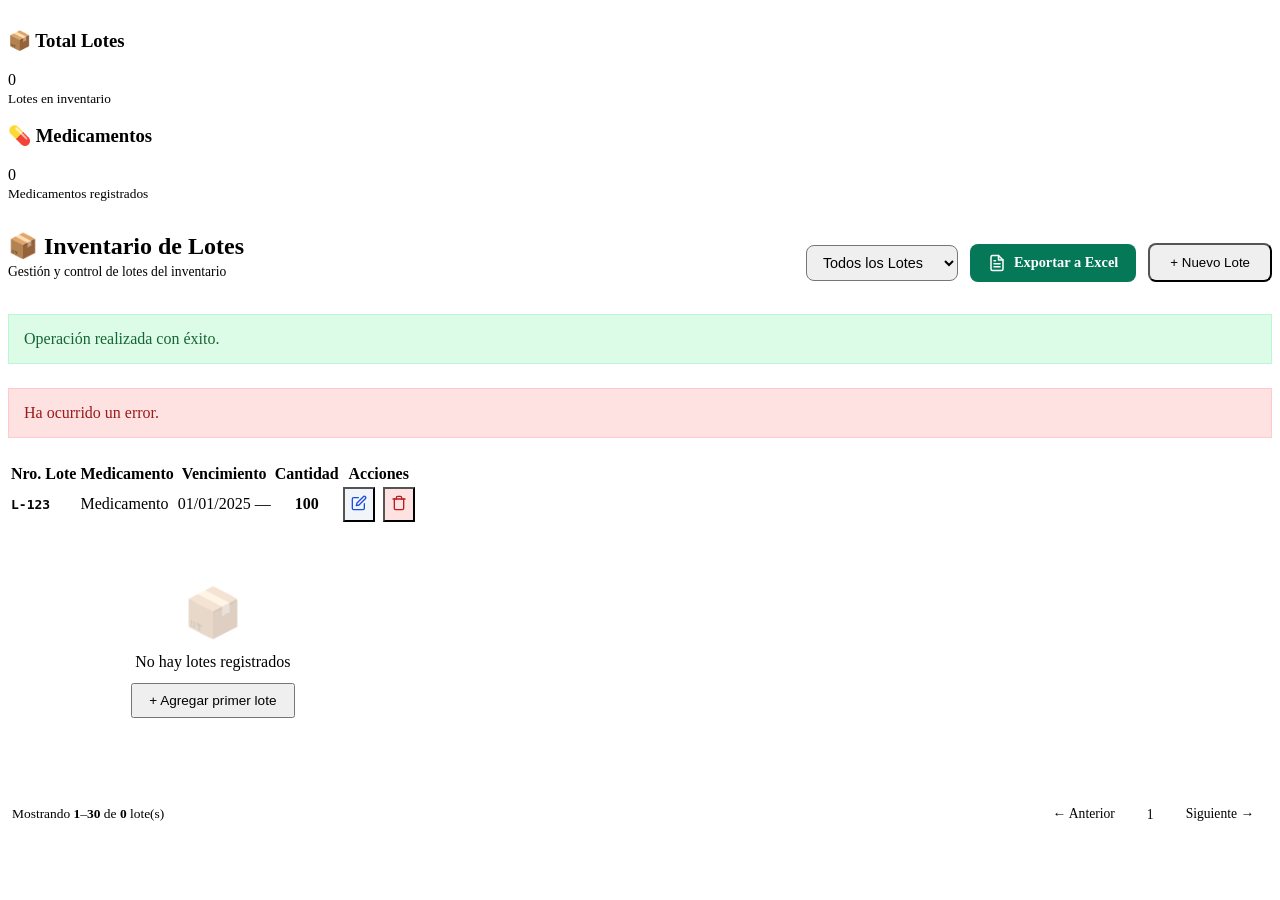
<file: src/main/resources/templates/lotes.html>
<!DOCTYPE html>
<html xmlns:th="http://www.thymeleaf.org">
<head th:replace="~{layout/main :: head('Gestión Lotes - HGS')}"></head>
<body>

    <aside th:replace="~{layout/main :: sidebar('lotes')}"></aside>

    <main class="main-content">
        <header th:replace="~{layout/main :: header('Gestión de Lotes')}"></header>

        <div style="margin-top: 30px;">
            <!-- Stats Cards -->
            <div class="stats-grid" style="grid-template-columns: repeat(auto-fit, minmax(220px, 1fr)); margin-bottom: 30px;">
                <div class="stat-card">
                    <h3>📦 Total Lotes</h3>
                    <div class="value" th:text="${pagina.totalElements}">0</div>
                    <small>Lotes en inventario</small>
                </div>
                <div class="stat-card warning">
                    <h3>💊 Medicamentos</h3>
                    <div class="value" th:text="${#lists.size(medicamentos)}">0</div>
                    <small>Medicamentos registrados</small>
                </div>
            </div>

            <!-- Header Row -->
            <div style="display: flex; justify-content: space-between; align-items: center; margin-bottom: 20px;">
                <div>
                    <h2 class="section-title" style="margin: 0;">📦 Inventario de Lotes</h2>
                    <p style="font-size: 0.85rem; color: var(--text-secondary); margin-top: 4px;">Gestión y control de lotes del inventario</p>
                </div>
                <div style="display: flex; gap: 12px; align-items: center;">
                    <select onchange="globalThis.location.href='/lotes?filtro=' + this.value + '&page=0'"
                            class="form-control" style="width: auto; padding: 8px 12px; border-radius: 8px; font-size: 0.9rem;">
                        <option value="todos" th:selected="${filtroActual == null || filtroActual == 'todos'}">Todos los Lotes</option>
                        <option value="poco_stock" th:selected="${filtroActual == 'poco_stock'}">Solo Poco Stock</option>
                    </select>

                    <a th:href="@{/export/lotes(filtro=${filtroActual})}"
                       style="display: inline-flex; align-items: center; gap: 8px; padding: 10px 18px;
                              font-size: 0.9rem; font-weight: 600; color: #ffffff; background: #047857;
                              border-radius: 8px; text-decoration: none; transition: all 0.2s;"
                       onmouseover="this.style.transform='translateY(-2px)'; this.style.background='#065f46';"
                       onmouseout="this.style.transform='none'; this.style.background='#047857';"
                       onfocus="this.style.transform='translateY(-2px)'; this.style.background='#065f46';"
                       onblur="this.style.transform='none'; this.style.background='#047857';">
                        <svg xmlns="http://www.w3.org/2000/svg" width="18" height="18" viewBox="0 0 24 24" fill="none" stroke="currentColor" stroke-width="2" stroke-linecap="round" stroke-linejoin="round"><path d="M14 2H6a2 2 0 0 0-2 2v16a2 2 0 0 0 2 2h12a2 2 0 0 0 2-2V8z"/><polyline points="14 2 14 8 20 8"/><line x1="8" y1="13" x2="16" y2="13"/><line x1="8" y1="17" x2="16" y2="17"/><polyline points="10 9 9 9 8 9"/></svg>
                        Exportar a Excel
                    </a>
                    
                    <button class="btn btn-primary" onclick="openModal('loteModal')" style="padding: 10px 20px; border-radius: 8px;">
                        <span>+</span> Nuevo Lote
                    </button>
                </div>
            </div>

            <!-- Alerts -->
            <div th:if="${param.success}" class="card" style="margin-bottom: 24px; padding: 15px; background-color: #dcfce7; color: #166534; border: 1px solid #bbf7d0;">
                Operación realizada con éxito.
            </div>
            <div th:if="${param.error}" class="card" style="margin-bottom: 24px; padding: 15px; background-color: #fee2e2; color: #991b1b; border: 1px solid #fecaca;">
                <span th:text="${param.error}">Ha ocurrido un error.</span>
            </div>

            <!-- Table -->
            <div class="table-container">
                <div style="overflow-x: auto;">
                    <table>
                        <thead>
                            <tr>
                                <th>Nro. Lote</th>
                                <th>Medicamento</th>
                                <th>Vencimiento</th>
                                <th style="text-align: center;">Cantidad</th>
                                <th style="text-align: center;">Acciones</th>
                            </tr>
                        </thead>
                        <tbody>
                            <tr th:each="lote : ${lotes}">
                                <td>
                                    <span style="font-weight: 600; color: var(--accent); font-family: monospace;" th:text="${lote.nroLote}">L-123</span>
                                </td>
                                <td>
                                    <span style="font-weight: 500;" th:text="${lote.medicamento != null ? lote.medicamento.nombre : '—'}">Medicamento</span>
                                    <div th:if="${lote.medicamento?.concentracion != null}" style="font-size: 0.78rem; color: var(--text-secondary);" th:text="${lote.medicamento.concentracion}"></div>
                                </td>
                                <td>
                                    <span th:if="${lote.fechaVencimiento != null}"
                                          th:style="'font-weight: 500; color: ' + (${lote.diasHastaVencimiento} < 15 ? '#dc2626' : (${lote.diasHastaVencimiento} < 30 ? '#d97706' : 'inherit'))"
                                          th:text="${#temporals.format(lote.fechaVencimiento, 'dd/MM/yyyy')}">01/01/2025</span>
                                    <span th:if="${lote.fechaVencimiento == null}" style="color: var(--text-secondary);">—</span>
                                </td>
                                <td style="text-align: center;">
                                    <span style="font-weight: 600; font-size: 1rem;" th:text="${lote.cantidadDisponible}">100</span>
                                </td>
                                <td style="text-align: center; white-space: nowrap;">
                                    <div style="display:flex; gap:8px; justify-content:center; align-items:center;">
                                        <button class="btn" style="padding: 6px; background: #f1f5f9; color: #1d4ed8;" title="Editar"
                                                th:data-id="${lote.id}"
                                                th:data-med-id="${lote.medicamento != null ? lote.medicamento.id : ''}"
                                                th:data-nro-lote="${lote.nroLote}"
                                                th:data-vencimiento="${lote.fechaVencimiento}"
                                                th:data-cantidad="${lote.cantidadDisponible}"
                                                onclick="editLoteBtn(this)">
                                            <svg xmlns="http://www.w3.org/2000/svg" width="16" height="16" viewBox="0 0 24 24" fill="none" stroke="currentColor" stroke-width="2" stroke-linecap="round" stroke-linejoin="round"><path d="M11 4H4a2 2 0 0 0-2 2v14a2 2 0 0 0 2 2h14a2 2 0 0 0 2-2v-7"/><path d="M18.5 2.5a2.121 2.121 0 0 1 3 3L12 15l-4 1 1-4 9.5-9.5z"/></svg>
                                        </button>
                                        <form th:action="@{/lotes/eliminar/{id}(id=${lote.id})}" method="get" style="display:contents;">
                                            <button type="button" class="btn" style="padding: 6px; background: #fee2e2; color: #b91c1c;" title="Eliminar"
                                                    onclick="pedirPin(this.closest('form'))">
                                                <svg xmlns="http://www.w3.org/2000/svg" width="16" height="16" viewBox="0 0 24 24" fill="none" stroke="currentColor" stroke-width="2" stroke-linecap="round" stroke-linejoin="round"><polyline points="3 6 5 6 21 6"></polyline><path d="M19 6v14a2 2 0 0 1-2 2H7a2 2 0 0 1-2-2V6m3 0V4a2 2 0 0 1 2-2h4a2 2 0 0 1 2 2v2"></path></svg>
                                            </button>
                                        </form>
                                    </div>
                                </td>
                            </tr>
                            <tr th:if="${#lists.isEmpty(lotes)}">
                                <td colspan="5" style="text-align: center; padding: 60px 20px;">
                                    <div style="display: flex; flex-direction: column; align-items: center; gap: 12px;">
                                        <span style="font-size: 3rem; opacity: 0.3;">📦</span>
                                        <span style="font-size: 1rem; font-weight: 500; color: var(--text-secondary);">No hay lotes registrados</span>
                                        <button class="btn btn-primary" onclick="openModal('loteModal')" style="padding: 8px 16px; font-size: 0.85rem;">+ Agregar primer lote</button>
                                    </div>
                                </td>
                            </tr>
                        </tbody>
                    </table>
                </div>
            <!-- Paginación -->
            <div th:if="${pagina.totalPages > 1}"
                 style="display:flex; justify-content:space-between; align-items:center; padding:16px 4px; flex-wrap:wrap; gap:12px; margin-top:4px;">
                <span style="font-size:0.84rem; color:var(--text-secondary);">
                    Mostrando
                    <strong th:text="${pagina.number * pagina.size + 1}">1</strong>–<strong th:text="${pagina.number * pagina.size + #lists.size(lotes)}">30</strong>
                    de <strong th:text="${pagina.totalElements}">0</strong> lote(s)
                </span>
                <div style="display:flex; gap:6px; align-items:center; flex-wrap:wrap;">
                    <a th:if="${!pagina.first}"
                       th:href="@{/lotes(page=${pagina.number - 1}, filtro=${filtroActual})}"
                       class="btn" style="padding:6px 14px; font-size:0.85rem; text-decoration:none;">← Anterior</a>
                    <th:block th:each="i : ${#numbers.sequence(0, pagina.totalPages - 1)}">
                        <a th:if="${i >= pagina.number - 2 and i <= pagina.number + 2}"
                           th:href="@{/lotes(page=${i}, filtro=${filtroActual})}"
                           class="btn"
                           th:classappend="${i == pagina.number ? ' btn-primary' : ''}"
                           th:text="${i + 1}"
                           style="padding:6px 12px; font-size:0.85rem; min-width:36px; text-align:center; text-decoration:none;">1</a>
                    </th:block>
                    <a th:if="${!pagina.last}"
                       th:href="@{/lotes(page=${pagina.number + 1}, filtro=${filtroActual})}"
                       class="btn" style="padding:6px 14px; font-size:0.85rem; text-decoration:none;">Siguiente →</a>
                </div>
            </div>
        </div>
    </main>

    <!-- Modal Nuevo Lote -->
    <div id="loteModal" class="modal-overlay" style="display:none;">
        <div class="modal-content">
            <div class="modal-header">
                <h3>📦 Nuevo Lote</h3>
                <button type="button" class="modal-close" onclick="closeModal('loteModal')">&times;</button>
            </div>
            <form th:action="@{/lotes/save}" method="post" class="modal-form" id="formLote">
                <input type="hidden" name="id" id="loteId"/>

                <div class="form-group">
                    <label for="loteMedicamentoId">Medicamento <span style="color: #ef4444;">*</span></label>
                    <select name="medicamento.id" id="loteMedicamentoId" class="form-control" required>
                        <option value="">Seleccione un medicamento...</option>
                        <option th:each="m : ${medicamentos}" th:value="${m.id}" th:text="${m.nombre}"></option>
                    </select>
                </div>

                <div class="form-group">
                    <label for="loteNroLote">Nro. Lote</label>
                    <input type="text" name="nroLote" id="loteNroLote" class="form-control" placeholder="Ej: LOT-2026-001"/>
                </div>

                <div style="display: grid; grid-template-columns: 1fr 1fr; gap: 16px;">
                    <div class="form-group">
                        <label for="loteFechaVencimiento">Vencimiento <span style="color: #ef4444;">*</span></label>
                        <input type="date" name="fechaVencimiento" id="loteFechaVencimiento" class="form-control" required/>
                    </div>
                    <div class="form-group">
                        <label for="loteCantidad">Cantidad <span style="color: #ef4444;">*</span></label>
                        <input type="number" name="cantidadDisponible" id="loteCantidad" class="form-control" placeholder="0" required min="1"/>
                    </div>
                </div>

                <div class="modal-footer">
                    <button type="button" class="btn btn-secondary" onclick="closeModal('loteModal')">Cancelar</button>
                    <button type="submit" class="btn btn-primary">💾 Guardar Lote</button>
                </div>
            </form>
        </div>
    </div>

    <!-- Modal PIN para eliminar -->
    <div id="pinModal" style="display:none; position:fixed; inset:0; z-index:2000;
         background:rgba(0,0,0,0.55); backdrop-filter:blur(4px);
         align-items:center; justify-content:center;">
        <div style="background:var(--card-bg,#fff); border-radius:14px; padding:28px 32px;
                    max-width:340px; width:90%; box-shadow:0 20px 40px rgba(0,0,0,0.2);">
            <h3 style="margin:0 0 6px; font-size:1.05rem; font-weight:700; color:var(--text-main);">Confirmar eliminación</h3>
            <p style="font-size:0.86rem; color:var(--text-secondary); margin:0 0 18px;">
                Ingresá tu PIN de autorización para continuar.</p>
            <input type="password" id="pinInput" maxlength="10" placeholder="PIN"
                   style="width:100%; box-sizing:border-box; padding:9px 12px;
                          border:1.5px solid var(--border-color); border-radius:8px;
                          font-size:1rem; background:var(--input-bg,#f8fafc);
                          color:var(--text-main); outline:none; margin-bottom:6px;"
                   onkeydown="if(event.key==='Enter') confirmarConPin()">
            <div id="pinError" style="color:#b91c1c; font-size:0.82rem; min-height:18px; margin-bottom:14px;"></div>
            <div style="display:flex; gap:10px; justify-content:flex-end;">
                <button type="button" class="btn" style="background:#f1f5f9; color:#475569; padding:8px 18px;"
                        onclick="cerrarPinModal()">Cancelar</button>
                <button type="button" id="pinConfirmBtn" class="btn" style="background:#b91c1c; color:#fff; padding:8px 18px;"
                        onclick="confirmarConPin()">Eliminar</button>
            </div>
        </div>
    </div>

    <script>
        const CSRF_TOKEN  = /*[[${_csrf.token}]]*/ '';
        const CSRF_HEADER = /*[[${_csrf.headerName}]]*/ 'X-CSRF-TOKEN';

        function openModal(id) {
            if (id === 'loteModal' && !document.getElementById('loteId').value) {
                document.getElementById('formLote').reset();
                document.querySelector('#loteModal h3').innerText = '📦 Nuevo Lote';
            }
            const m = document.getElementById(id);
            m.style.display = 'flex';
            setTimeout(() => m.querySelector('.modal-content').style.transform = 'scale(1)', 10);
        }

        function editLoteBtn(btn) {
            document.getElementById('loteId').value = btn.dataset.id;
            document.getElementById('loteMedicamentoId').value = btn.dataset.medId || '';
            document.getElementById('loteNroLote').value = btn.dataset.nroLote || '';
            document.getElementById('loteFechaVencimiento').value = btn.dataset.vencimiento || '';
            document.getElementById('loteCantidad').value = btn.dataset.cantidad || '';
            document.querySelector('#loteModal h3').innerText = '✏️ Editar Lote';
            openModal('loteModal');
        }

        function closeModal(id) {
            const m = document.getElementById(id);
            m.querySelector('.modal-content').style.transform = 'scale(0.95)';
            setTimeout(() => {
                m.style.display = 'none';
                if (id === 'loteModal') {
                    document.getElementById('loteId').value = '';
                    document.getElementById('formLote').reset();
                }
            }, 150);
        }

        document.querySelectorAll('.modal-overlay').forEach(m => {
            m.addEventListener('click', e => { if (e.target === m) closeModal(m.id); });
        });

        // ── PIN para eliminar ─────────────────────────────────────────────────
        let pendingDeleteForm = null;

        function pedirPin(formEl) {
            pendingDeleteForm = formEl;
            document.getElementById('pinInput').value = '';
            document.getElementById('pinError').textContent = '';
            const pinModal = document.getElementById('pinModal');
            pinModal.style.display = 'flex';
            setTimeout(() => document.getElementById('pinInput').focus(), 60);
        }

        function cerrarPinModal() {
            document.getElementById('pinModal').style.display = 'none';
            pendingDeleteForm = null;
        }

        async function confirmarConPin() {
            const pin = document.getElementById('pinInput').value.trim();
            if (!pin) { document.getElementById('pinError').textContent = 'Ingresá tu PIN.'; return; }
            const btn = document.getElementById('pinConfirmBtn');
            btn.disabled = true; btn.textContent = 'Verificando…';
            try {
                const resp = await fetch('/api/auth/validarPin', {
                    method: 'POST',
                    headers: { 'Content-Type': 'application/json', [CSRF_HEADER]: CSRF_TOKEN },
                    body: JSON.stringify({ pin })
                });
                if (!resp.ok) {
                    document.getElementById('pinError').textContent = 'PIN incorrecto.';
                    return;
                }
                cerrarPinModal();
                pendingDeleteForm.submit();
            } catch(err) {
                document.getElementById('pinError').textContent = 'Error de red: ' + err.message;
            } finally {
                btn.disabled = false; btn.textContent = 'Eliminar';
            }
        }
    </script>

</body>
</html>
</file>
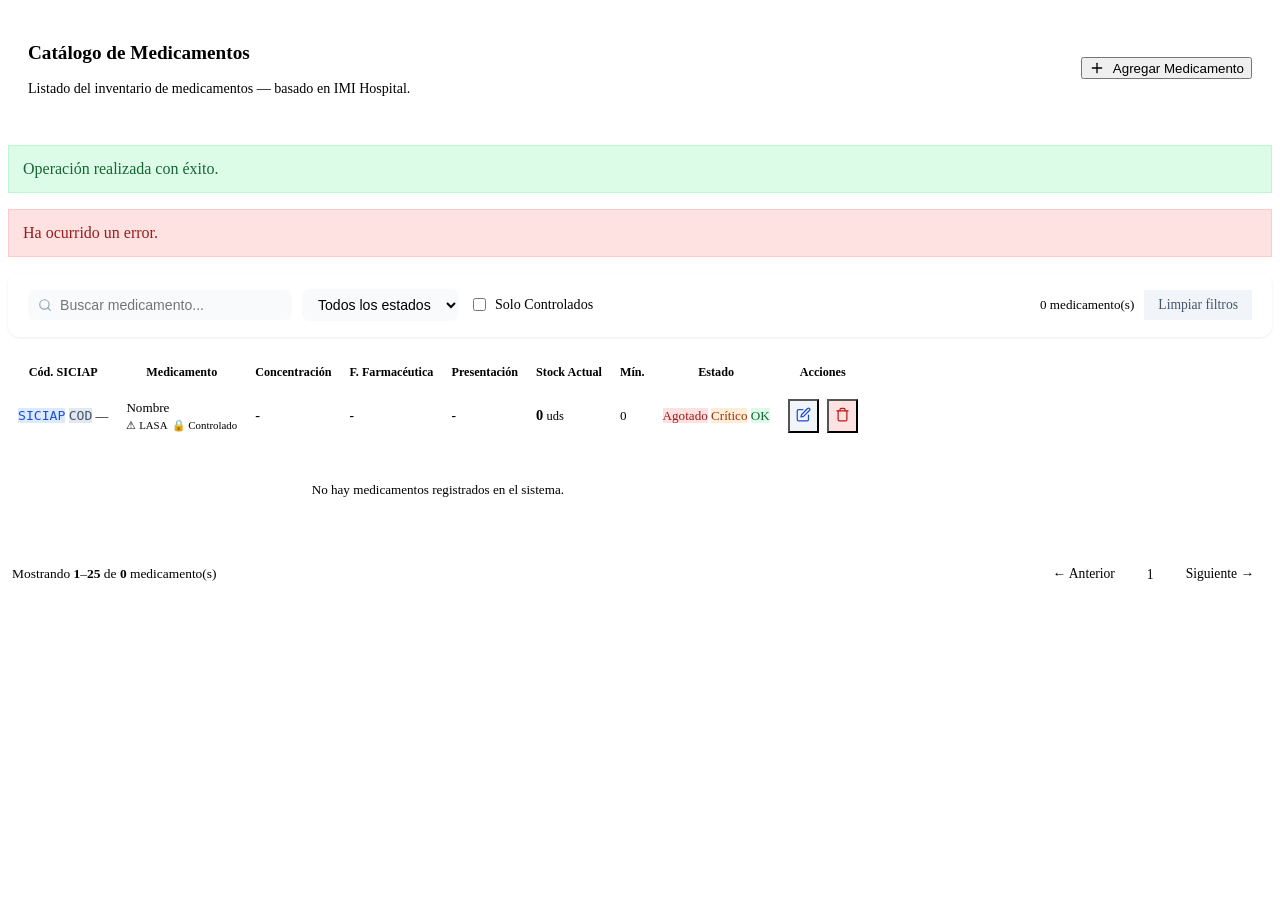
<file: src/main/resources/templates/medicamentos.html>
<!DOCTYPE html>
<html xmlns:th="http://www.thymeleaf.org" xmlns:sec="http://www.thymeleaf.org/extras/spring-security">
<head th:replace="~{layout/main :: head('Gestión de Medicamentos')}"></head>
<body>
    <style>
        .modal {
            display: none;
            position: fixed;
            z-index: 1000;
            left: 0;
            top: 0;
            width: 100%;
            height: 100%;
            overflow: auto;
            background-color: rgba(0,0,0,0.5);
            backdrop-filter: blur(4px);
        }
        .modal-content {
            background-color: var(--white);
            margin: 5% auto;
            padding: 30px;
            border-radius: 12px;
            width: 90%;
            max-width: 640px;
            box-shadow: 0 20px 25px -5px rgba(0,0,0,0.1);
        }
        .close {
            color: var(--text-secondary);
            float: right;
            font-size: 28px;
            font-weight: bold;
            cursor: pointer;
        }
        .close:hover { color: var(--text-main); }
        .form-grid {
            display: grid;
            grid-template-columns: 1fr 1fr;
            gap: 15px;
        }
        .form-group.full-width { grid-column: span 2; }

        /* Filter bar */
        .filter-bar {
            display: flex;
            flex-wrap: wrap;
            gap: 10px;
            align-items: center;
            padding: 16px 20px;
            background: var(--white);
            border-radius: 12px;
            margin-bottom: 16px;
            box-shadow: 0 1px 3px rgba(0,0,0,0.07);
        }
        .filter-bar input[type="text"], .filter-bar select {
            border: 1px solid var(--border-color);
            border-radius: 8px;
            padding: 7px 12px;
            font-size: 0.88rem;
            background: #f8fafc;
            color: var(--text-main);
            outline: none;
            transition: border-color 0.2s;
        }
        .filter-bar input[type="text"] { min-width: 220px; }
        .filter-bar input[type="text"]:focus,
        .filter-bar select:focus { border-color: var(--accent); }
        .filter-bar label {
            display: flex;
            align-items: center;
            gap: 6px;
            font-size: 0.88rem;
            cursor: pointer;
            color: var(--text-secondary);
            white-space: nowrap;
        }
        .filter-sep { flex: 1; }
        #contadorResultados {
            font-size: 0.82rem;
            color: var(--text-secondary);
            white-space: nowrap;
        }

        /* Stock badges */
        .badge-agotado  { background: #fee2e2; color: #991b1b; }
        .badge-critico  { background: #ffedd5; color: #9a3412; }
        .badge-ok       { background: #dcfce7; color: #166534; }
        .stock-number   { font-weight: 600; font-size: 0.9rem; }

        /* Tabla más compacta */
        #tablaMedicamentos { font-size: 0.82rem; }
        #tablaMedicamentos th { font-size: 0.76rem; padding: 10px 8px; }
        #tablaMedicamentos td { padding: 7px 8px; vertical-align: middle; }
    </style>

    <aside th:replace="~{layout/main :: sidebar('medicamentos')}"></aside>

    <main class="main-content">
        <header th:replace="~{layout/main :: header('Gestión de Medicamentos')}"></header>

        <div class="content-area">

            <!-- Header card -->
            <div class="card" style="margin-bottom: 16px; padding: 18px 20px; display: flex; justify-content: space-between; align-items: center;">
                <div>
                    <h2 style="font-size: 1.2rem; font-weight: 600;">Catálogo de Medicamentos</h2>
                    <p style="color: var(--text-secondary); font-size: 0.88rem; margin-top: 3px;">
                        Listado del inventario de medicamentos — basado en IMI Hospital.
                    </p>
                </div>
                <button class="btn btn-primary" onclick="openModal()" style="display: flex; align-items: center; gap: 8px;" sec:authorize="hasRole('ADMIN')">
                    <svg xmlns="http://www.w3.org/2000/svg" width="16" height="16" viewBox="0 0 24 24" fill="none" stroke="currentColor" stroke-width="2" stroke-linecap="round" stroke-linejoin="round"><line x1="12" y1="5" x2="12" y2="19"/><line x1="5" y1="12" x2="19" y2="12"/></svg>
                    Agregar Medicamento
                </button>
            </div>

            <!-- Mensajes -->
            <div th:if="${param.success}" class="card" style="margin-bottom: 16px; padding: 14px; background-color: #dcfce7; color: #166534; border: 1px solid #bbf7d0;">
                Operación realizada con éxito.
            </div>
            <div th:if="${param.error}" class="card" style="margin-bottom: 16px; padding: 14px; background-color: #fee2e2; color: #991b1b; border: 1px solid #fecaca;">
                <span th:text="${param.error}">Ha ocurrido un error.</span>
            </div>

            <!-- Filtros -->
            <form id="filtroForm" method="get" action="/medicamentos" class="filter-bar">
                <!-- Búsqueda por nombre (server-side con debounce) -->
                <div style="position: relative;">
                    <svg style="position:absolute;left:10px;top:50%;transform:translateY(-50%);color:#94a3b8;" xmlns="http://www.w3.org/2000/svg" width="14" height="14" viewBox="0 0 24 24" fill="none" stroke="currentColor" stroke-width="2" stroke-linecap="round" stroke-linejoin="round"><circle cx="11" cy="11" r="8"/><line x1="21" y1="21" x2="16.65" y2="16.65"/></svg>
                    <input type="text" id="buscarNombre" name="buscar"
                           th:value="${buscar}" placeholder="Buscar medicamento..."
                           style="padding-left: 32px;" autocomplete="off">
                </div>

                <!-- Estado de stock (client-side, solo filtra en la página actual) -->
                <select id="filtroEstado" onchange="filtrarEstado()" title="Filtra solo en la página actual">
                    <option value="">Todos los estados</option>
                    <option value="ok">Stock OK</option>
                    <option value="critico">Stock Crítico</option>
                    <option value="agotado">Agotado</option>
                </select>

                <!-- Controlados (server-side) -->
                <label>
                    <input type="checkbox" id="soloPrioridad" name="soloPrioridad" value="true"
                           th:checked="${soloPrioridad}" onchange="this.form.submit()">
                    Solo Controlados
                </label>

                <span class="filter-sep"></span>

                <!-- Contadores -->
                <span id="contadorResultados" style="font-size: 0.82rem; color: var(--text-secondary); white-space: nowrap;">
                    <span th:text="${pagina.totalElements}">0</span> medicamento(s)
                </span>

                <a href="/medicamentos" class="btn" style="padding: 7px 14px; font-size: 0.85rem; background: #f1f5f9; color: #475569; text-decoration: none;">
                    Limpiar filtros
                </a>
            </form>

            <!-- Tabla -->
            <div class="card" style="padding: 0;">
                <div class="table-responsive">
                    <table class="table" id="tablaMedicamentos">
                        <thead>
                            <tr>
                                <th>Cód. SICIAP</th>
                                <th>Medicamento</th>
                                <th>Concentración</th>
                                <th>F. Farmacéutica</th>
                                <th>Presentación</th>
                                <th>Stock Actual</th>
                                <th>Mín.</th>
                                <th>Estado</th>
                                <th>Acciones</th>
                            </tr>
                        </thead>
                        <tbody>
                            <tr th:each="med : ${medicamentos}"
                                class="med-row"
                                th:data-nombre="${med.nombre}"
                                th:data-concentracion="${med.concentracion != null ? med.concentracion : ''}"
                                th:data-estado="${med.stockTotal == 0 ? 'agotado' : (med.stockBajo ? 'critico' : 'ok')}"
                                th:data-lasa="${med.esLasa}"
                                th:data-prioridad="${med.esPrioridad}">

                                <!-- Código SICIAP -->
                                <td>
                                    <span th:if="${med.codigoSiciap != null}"
                                          class="badge" style="background:#dbeafe; color:#1d4ed8; font-family:monospace;"
                                          th:text="${med.codigoSiciap}">SICIAP</span>
                                    <span th:if="${med.codigoSiciap == null and med.codigo != null}"
                                          class="badge" style="background:#e2e8f0; color:#475569; font-family:monospace;"
                                          th:text="${med.codigo}">COD</span>
                                    <span th:if="${med.codigoSiciap == null and med.codigo == null}"
                                          style="color:var(--text-secondary); font-size:.8rem;">—</span>
                                </td>

                                <!-- Nombre + badges -->
                                <td>
                                    <span style="font-weight: 500;" th:text="${med.nombre}">Nombre</span>
                                    <div style="margin-top: 3px; display: flex; gap: 4px; flex-wrap: wrap;">
                                        <span th:if="${med.esLasa}" class="badge badge-warning" style="font-size: 0.68rem;">⚠ LASA</span>
                                        <span th:if="${med.esPrioridad}" class="badge badge-danger" style="font-size: 0.68rem;">🔒 Controlado</span>
                                    </div>
                                </td>

                                <!-- Concentración -->
                                <td style="color: var(--text-secondary); font-size: 0.9rem;" th:text="${med.concentracion != null ? med.concentracion : '-'}">-</td>

                                <!-- Forma farmacéutica -->
                                <td style="color: var(--text-secondary); font-size: 0.85rem;"
                                    th:text="${med.formaFarmaceutica != null and !#strings.isEmpty(med.formaFarmaceutica) ? med.formaFarmaceutica : '-'}">-</td>

                                <!-- Presentación -->
                                <td style="color: var(--text-secondary); font-size: 0.85rem;"
                                    th:text="${med.presentacion != null and !#strings.isEmpty(med.presentacion) ? med.presentacion : '-'}">-</td>

                                <!-- Stock Actual -->
                                <td>
                                    <span class="stock-number"
                                          th:classappend="${med.stockTotal == 0 ? ' text-danger' : (med.stockBajo ? ' text-warning' : '')}"
                                          th:text="${med.stockTotal}">0</span>
                                    <span style="font-size:0.78rem; color:var(--text-secondary);"> uds</span>
                                </td>

                                <!-- Mínimo -->
                                <td style="color: var(--text-secondary);" th:text="${med.minimo != null ? med.minimo : '0'}">0</td>

                                <!-- Estado -->
                                <td>
                                    <span th:if="${med.stockTotal == 0}"
                                          class="badge badge-agotado">Agotado</span>
                                    <span th:if="${med.stockTotal > 0 and med.stockBajo}"
                                          class="badge badge-critico">Crítico</span>
                                    <span th:if="${med.stockTotal > 0 and !med.stockBajo}"
                                          class="badge badge-ok">OK</span>
                                </td>

                                <!-- Acciones -->
                                <td>
                                    <div style="display:flex; gap:8px; align-items:center;" sec:authorize="hasRole('ADMIN')">
                                        <button class="btn" style="padding: 6px; background: #f1f5f9; color: #1d4ed8;" title="Editar"
                                            th:data-id="${med.id}"
                                            th:data-nombre="${med.nombre}"
                                            th:data-concentracion="${med.concentracion != null ? med.concentracion : ''}"
                                            th:data-codigosiciap="${med.codigoSiciap != null ? med.codigoSiciap : ''}"
                                            th:data-minimo="${med.minimo != null ? med.minimo : 0}"
                                            th:data-esprioridad="${med.esPrioridad}"
                                            th:data-eslasa="${med.esLasa}"
                                            th:data-similara="${med.similarA != null ? med.similarA : ''}"
                                            onclick="openEditModal(this)">
                                            <svg xmlns="http://www.w3.org/2000/svg" width="15" height="15" viewBox="0 0 24 24" fill="none" stroke="currentColor" stroke-width="2" stroke-linecap="round" stroke-linejoin="round"><path d="M11 4H4a2 2 0 0 0-2 2v14a2 2 0 0 0 2 2h14a2 2 0 0 0 2-2v-7"/><path d="M18.5 2.5a2.121 2.121 0 0 1 3 3L12 15l-4 1 1-4 9.5-9.5z"/></svg>
                                        </button>
                                        <form th:action="@{/medicamentos/eliminar/{id}(id=${med.id})}" method="get" style="display:contents;">
                                            <button type="button" class="btn" style="padding: 6px; background: #fee2e2; color: #b91c1c;" title="Eliminar"
                                                    onclick="pedirPin(this.closest('form'))">
                                                <svg xmlns="http://www.w3.org/2000/svg" width="15" height="15" viewBox="0 0 24 24" fill="none" stroke="currentColor" stroke-width="2" stroke-linecap="round" stroke-linejoin="round"><polyline points="3 6 5 6 21 6"></polyline><path d="M19 6v14a2 2 0 0 1-2 2H7a2 2 0 0 1-2-2V6m3 0V4a2 2 0 0 1 2-2h4a2 2 0 0 1 2 2v2"></path></svg>
                                            </button>
                                        </form>
                                    </div>
                                </td>
                            </tr>
                            <tr id="sinResultados" style="display:none;">
                                <td colspan="9" style="text-align: center; padding: 40px; color: var(--text-secondary);">
                                    No se encontraron medicamentos con los filtros seleccionados.
                                </td>
                            </tr>
                            <tr th:if="${#lists.isEmpty(medicamentos)}">
                                <td colspan="9" style="text-align: center; padding: 40px; color: var(--text-secondary);">
                                    No hay medicamentos registrados en el sistema.
                                </td>
                            </tr>
                        </tbody>
                    </table>
                </div>
            </div>

            <!-- Paginación -->
            <div th:if="${pagina.totalPages > 1}"
                 style="display:flex; justify-content:space-between; align-items:center; padding:16px 4px; flex-wrap:wrap; gap:12px; margin-top:4px;">
                <span style="font-size:0.84rem; color:var(--text-secondary);">
                    Mostrando
                    <strong th:text="${pagina.number * pagina.size + 1}">1</strong>–<strong th:text="${pagina.number * pagina.size + #lists.size(medicamentos)}">25</strong>
                    de <strong th:text="${pagina.totalElements}">0</strong> medicamento(s)
                </span>
                <div style="display:flex; gap:6px; align-items:center; flex-wrap:wrap;">
                    <a th:if="${!pagina.first}"
                       th:href="@{/medicamentos(page=${pagina.number - 1}, buscar=${buscar}, soloPrioridad=${soloPrioridad})}"
                       class="btn" style="padding:6px 14px; font-size:0.85rem; text-decoration:none;">← Anterior</a>
                    <th:block th:each="i : ${#numbers.sequence(0, pagina.totalPages - 1)}">
                        <a th:if="${i >= pagina.number - 2 and i <= pagina.number + 2}"
                           th:href="@{/medicamentos(page=${i}, buscar=${buscar}, soloPrioridad=${soloPrioridad})}"
                           class="btn"
                           th:classappend="${i == pagina.number ? ' btn-primary' : ''}"
                           th:text="${i + 1}"
                           style="padding:6px 12px; font-size:0.85rem; min-width:36px; text-align:center; text-decoration:none;">1</a>
                    </th:block>
                    <a th:if="${!pagina.last}"
                       th:href="@{/medicamentos(page=${pagina.number + 1}, buscar=${buscar}, soloPrioridad=${soloPrioridad})}"
                       class="btn" style="padding:6px 14px; font-size:0.85rem; text-decoration:none;">Siguiente →</a>
                </div>
            </div>

        </div>
    </main>

    <!-- Modal Agregar Medicamento -->
    <div id="addMedModal" class="modal">
        <div class="modal-content">
            <button type="button" class="close" onclick="closeModal()">&times;</button>
            <h2 style="margin-bottom: 24px; font-size: 1.4rem;">Agregar Nuevo Medicamento</h2>

            <form th:action="@{/medicamentos/guardar}" method="post" th:object="${nuevoMedicamento}">
                <div class="form-grid">
                    <div class="form-group full-width">
                        <label for="nombre">Nombre Genérico *</label>
                        <input type="text" id="nombre" name="nombre" class="form-control" required placeholder="Ej: Paracetamol">
                    </div>

                    <div class="form-group">
                        <label for="concentracion">Concentración</label>
                        <input type="text" id="concentracion" name="concentracion" class="form-control" placeholder="Ej: 500 MG">
                    </div>

                    <div class="form-group">
                        <label for="codigoSiciap">Código SICIAP</label>
                        <input type="text" id="codigoSiciap" name="codigoSiciap" class="form-control" placeholder="Opcional — se puede asociar luego">
                    </div>

                    <div class="form-group">
                        <label for="minimo">Stock Mínimo</label>
                        <input type="number" id="minimo" name="minimo" class="form-control" min="0" value="100">
                    </div>

                    <div class="form-group full-width" style="display: flex; gap: 24px; margin-top: 8px;">
                        <label style="display: flex; align-items: center; gap: 8px; cursor: pointer; font-weight: normal;">
                            <input type="checkbox" name="esPrioridad" value="true"> Medicamento Controlado / Prioridad
                        </label>
                        <label style="display: flex; align-items: center; gap: 8px; cursor: pointer; font-weight: normal;">
                            <input type="checkbox" name="esLasa" id="esLasaCheck" value="true" onchange="toggleSimilarA()"> Medicamento LASA
                        </label>
                    </div>

                    <div class="form-group full-width" id="similarAGroup" style="display:none;">
                        <label for="similarA">Similar a (nombre del medicamento confundible)</label>
                        <input type="text" id="similarA" name="similarA" class="form-control" placeholder="Ej: Midazolam 15 MG/3 ML">
                    </div>
                </div>

                <div style="margin-top: 28px; display: flex; justify-content: flex-end; gap: 12px;">
                    <button type="button" class="btn" style="background: #f1f5f9; color: #475569;" onclick="closeModal()">Cancelar</button>
                    <button type="submit" class="btn btn-primary">Guardar Medicamento</button>
                </div>
            </form>
        </div>
    </div>

    <!-- Modal Editar Medicamento -->
    <div id="editModal" class="modal">
        <div class="modal-content">
            <button type="button" class="close" onclick="closeEditModal()">&times;</button>
            <h2 style="margin-bottom: 24px; font-size: 1.4rem;">Editar Medicamento</h2>
            <form th:action="@{/medicamentos/actualizar}" method="post">
                <input type="hidden" id="editId" name="id">
                <div class="form-grid">
                    <div class="form-group full-width">
                        <label for="editNombre">Nombre Genérico *</label>
                        <input type="text" id="editNombre" name="nombre" class="form-control" required>
                    </div>
                    <div class="form-group">
                        <label for="editConcentracion">Concentración</label>
                        <input type="text" id="editConcentracion" name="concentracion" class="form-control">
                    </div>
                    <div class="form-group">
                        <label for="editCodigoSiciap">Código SICIAP</label>
                        <input type="text" id="editCodigoSiciap" name="codigoSiciap" class="form-control" placeholder="Asociar código manualmente">
                    </div>
                    <div class="form-group">
                        <label for="editMinimo">Stock Mínimo <span style="color:var(--text-secondary); font-weight:normal; font-size:.78rem;">(se configura con PIN en Configuración)</span></label>
                        <input type="number" id="editMinimo" name="minimo" class="form-control" min="0" readonly
                               title="El stock mínimo se modifica en el apartado Configuración (requiere PIN)"
                               style="background:#f1f5f9; cursor:not-allowed;">
                    </div>
                    <div class="form-group full-width" style="display: flex; gap: 24px; margin-top: 8px;">
                        <label style="display: flex; align-items: center; gap: 8px; cursor: pointer; font-weight: normal;">
                            <input type="checkbox" id="editEsPrioridad" name="esPrioridad" value="true"> Medicamento Controlado / Prioridad
                        </label>
                        <label style="display: flex; align-items: center; gap: 8px; cursor: pointer; font-weight: normal;">
                            <input type="checkbox" id="editEsLasa" name="esLasa" value="true" onchange="toggleEditSimilarA()"> Medicamento LASA
                        </label>
                    </div>
                    <div class="form-group full-width" id="editSimilarAGroup" style="display:none;">
                        <label for="editSimilarA">Similar a (nombre del medicamento confundible)</label>
                        <input type="text" id="editSimilarA" name="similarA" class="form-control">
                    </div>
                </div>
                <div style="margin-top: 28px; display: flex; justify-content: flex-end; gap: 12px;">
                    <button type="button" class="btn" style="background: #f1f5f9; color: #475569;" onclick="closeEditModal()">Cancelar</button>
                    <button type="submit" class="btn btn-primary">Guardar Cambios</button>
                </div>
            </form>
        </div>
    </div>

    <!-- Modal PIN para eliminar -->
    <div id="pinModal" style="display:none; position:fixed; inset:0; z-index:2000;
         background:rgba(0,0,0,0.55); backdrop-filter:blur(4px);
         align-items:center; justify-content:center;">
        <div style="background:var(--card-bg,#fff); border-radius:14px; padding:28px 32px;
                    max-width:340px; width:90%; box-shadow:0 20px 40px rgba(0,0,0,0.2);">
            <h3 style="margin:0 0 6px; font-size:1.05rem; font-weight:700; color:var(--text-main);">Confirmar eliminación</h3>
            <p style="font-size:0.86rem; color:var(--text-secondary); margin:0 0 18px;">
                Ingresá tu PIN de autorización para continuar.</p>
            <input type="password" id="pinInput" maxlength="10" placeholder="PIN"
                   style="width:100%; box-sizing:border-box; padding:9px 12px;
                          border:1.5px solid var(--border-color); border-radius:8px;
                          font-size:1rem; background:var(--input-bg,#f8fafc);
                          color:var(--text-main); outline:none; margin-bottom:6px;"
                   onkeydown="if(event.key==='Enter') confirmarConPin()">
            <div id="pinError" style="color:#b91c1c; font-size:0.82rem; min-height:18px; margin-bottom:14px;"></div>
            <div style="display:flex; gap:10px; justify-content:flex-end;">
                <button type="button" class="btn" style="background:#f1f5f9; color:#475569; padding:8px 18px;"
                        onclick="cerrarPinModal()">Cancelar</button>
                <button type="button" id="pinConfirmBtn" class="btn" style="background:#b91c1c; color:#fff; padding:8px 18px;"
                        onclick="confirmarConPin()">Eliminar</button>
            </div>
        </div>
    </div>

    <script>
        const CSRF_TOKEN  = /*[[${_csrf.token}]]*/ '';
        const CSRF_HEADER = /*[[${_csrf.headerName}]]*/ 'X-CSRF-TOKEN';

        const modal = document.getElementById("addMedModal");
        const editModal = document.getElementById("editModal");
        function openModal()  { modal.style.display = "block"; }
        function closeModal() { modal.style.display = "none"; }
        function closeEditModal() { editModal.style.display = "none"; }

        globalThis.addEventListener('click', function(e) {
            if (e.target === modal) closeModal();
            if (e.target === editModal) closeEditModal();
        });

        function toggleSimilarA() {
            const show = document.getElementById('esLasaCheck').checked;
            document.getElementById('similarAGroup').style.display = show ? '' : 'none';
        }

        function toggleEditSimilarA() {
            const show = document.getElementById('editEsLasa').checked;
            document.getElementById('editSimilarAGroup').style.display = show ? '' : 'none';
        }

        function openEditModal(btn) {
            document.getElementById('editId').value = btn.dataset.id;
            document.getElementById('editNombre').value = btn.dataset.nombre;
            document.getElementById('editConcentracion').value = btn.dataset.concentracion;
            document.getElementById('editCodigoSiciap').value = btn.dataset.codigosiciap;
            document.getElementById('editMinimo').value = btn.dataset.minimo;
            document.getElementById('editEsPrioridad').checked = btn.dataset.esprioridad === 'true';
            const esLasa = btn.dataset.eslasa === 'true';
            document.getElementById('editEsLasa').checked = esLasa;
            document.getElementById('editSimilarA').value = btn.dataset.similara;
            document.getElementById('editSimilarAGroup').style.display = esLasa ? '' : 'none';
            editModal.style.display = 'block';
        }

        // ── PIN para eliminar ─────────────────────────────────────────────────
        let pendingDeleteForm = null;

        function pedirPin(formEl) {
            pendingDeleteForm = formEl;
            document.getElementById('pinInput').value = '';
            document.getElementById('pinError').textContent = '';
            const pinModal = document.getElementById('pinModal');
            pinModal.style.display = 'flex';
            setTimeout(() => document.getElementById('pinInput').focus(), 60);
        }

        function cerrarPinModal() {
            document.getElementById('pinModal').style.display = 'none';
            pendingDeleteForm = null;
        }

        async function confirmarConPin() {
            const pin = document.getElementById('pinInput').value.trim();
            if (!pin) { document.getElementById('pinError').textContent = 'Ingresá tu PIN.'; return; }
            const btn = document.getElementById('pinConfirmBtn');
            btn.disabled = true; btn.textContent = 'Verificando…';
            try {
                const resp = await fetch('/api/auth/validarPin', {
                    method: 'POST',
                    headers: { 'Content-Type': 'application/json', [CSRF_HEADER]: CSRF_TOKEN },
                    body: JSON.stringify({ pin })
                });
                if (!resp.ok) {
                    document.getElementById('pinError').textContent = 'PIN incorrecto.';
                    return;
                }
                cerrarPinModal();
                pendingDeleteForm.submit();
            } catch(err) {
                document.getElementById('pinError').textContent = 'Error de red: ' + err.message;
            } finally {
                btn.disabled = false; btn.textContent = 'Eliminar';
            }
        }

        // Filtro por estado: solo aplica a la página actual (buscar y prioridad son server-side)
        function filtrarEstado() {
            const estado = document.getElementById('filtroEstado').value;
            const rows = document.querySelectorAll('tbody tr.med-row');
            let visible = 0;
            rows.forEach(row => {
                const match = estado === '' || row.dataset.estado === estado;
                row.style.display = match ? '' : 'none';
                if (match) visible++;
            });
            document.getElementById('sinResultados').style.display =
                (visible === 0 && rows.length > 0) ? '' : 'none';
        }

        // Debounce: envía el formulario 500ms después de dejar de escribir
        (function() {
            let timer;
            const input = document.getElementById('buscarNombre');
            if (!input) return;
            input.addEventListener('input', function() {
                clearTimeout(timer);
                timer = setTimeout(() => document.getElementById('filtroForm').submit(), 500);
            });
        })();

        globalThis.addEventListener('DOMContentLoaded', filtrarEstado);
    </script>
</body>
</html>
</file>
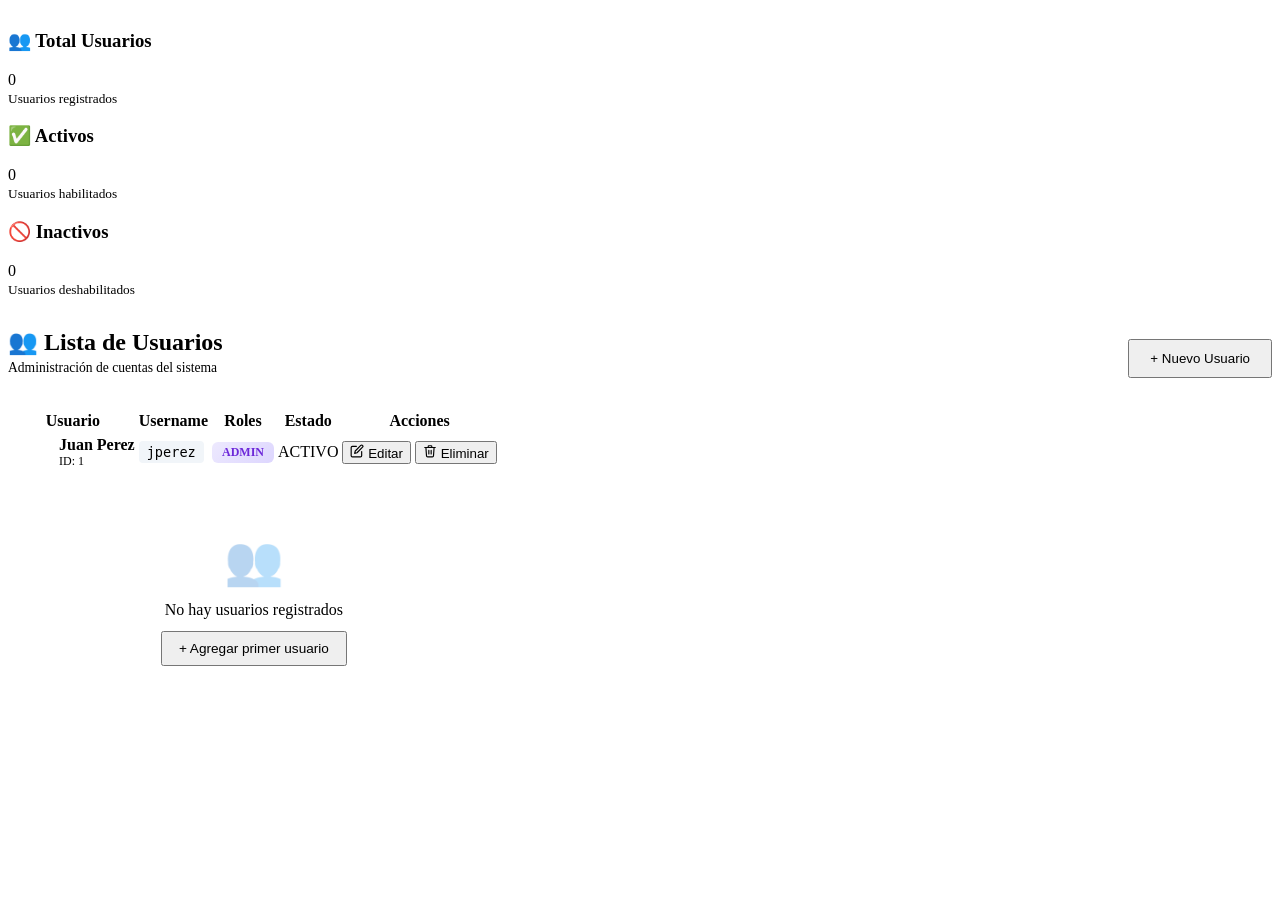
<file: src/main/resources/templates/usuarios.html>
<!DOCTYPE html>
<html xmlns:th="http://www.thymeleaf.org">
<head th:replace="~{layout/main :: head('Gestión Usuarios - HGS')}"></head>
<body>

    <aside th:replace="~{layout/main :: sidebar('usuarios')}"></aside>

    <main class="main-content">
        <header th:replace="~{layout/main :: header('Gestión de Usuarios')}"></header>

        <div style="margin-top: 30px;">
            <!-- Stats Cards -->
            <div class="stats-grid" style="grid-template-columns: repeat(auto-fit, minmax(220px, 1fr)); margin-bottom: 30px;">
                <div class="stat-card">
                    <h3>👥 Total Usuarios</h3>
                    <div class="value" th:text="${#lists.size(usuarios)}">0</div>
                    <small>Usuarios registrados</small>
                </div>
                <div class="stat-card success">
                    <h3>✅ Activos</h3>
                    <div class="value" th:text="${#lists.size(usuarios.?[activo])}">0</div>
                    <small>Usuarios habilitados</small>
                </div>
                <div class="stat-card danger">
                    <h3>🚫 Inactivos</h3>
                    <div class="value" th:text="${#lists.size(usuarios.?[!activo])}">0</div>
                    <small>Usuarios deshabilitados</small>
                </div>
            </div>

            <!-- Header Row -->
            <div style="display: flex; justify-content: space-between; align-items: center; margin-bottom: 20px;">
                <div>
                    <h2 class="section-title" style="margin: 0;">👥 Lista de Usuarios</h2>
                    <p style="font-size: 0.85rem; color: var(--text-secondary); margin-top: 4px;">Administración de cuentas del sistema</p>
                </div>
                <button class="btn btn-primary" onclick="openModal('usuarioModal')" style="padding: 10px 20px;">
                    <span>+</span> Nuevo Usuario
                </button>
            </div>

            <!-- Table -->
            <div class="table-container">
                <div style="overflow-x: auto;">
                    <table>
                        <thead>
                            <tr>
                                <th>Usuario</th>
                                <th>Username</th>
                                <th>Roles</th>
                                <th style="text-align: center;">Estado</th>
                                <th style="text-align: center;">Acciones</th>
                            </tr>
                        </thead>
                        <tbody>
                            <tr th:each="u : ${usuarios}">
                                <td>
                                    <div style="display: flex; align-items: center; gap: 12px;">
                                        <div style="width: 36px; height: 36px; border-radius: 50%; display: flex; align-items: center; justify-content: center; color: white; font-weight: 600; font-size: 0.8rem;"
                                             th:style="'width: 36px; height: 36px; border-radius: 50%; display: flex; align-items: center; justify-content: center; color: white; font-weight: 600; font-size: 0.8rem; background: linear-gradient(135deg, ' + (${u.activo} ? '#3b82f6, #8b5cf6' : '#94a3b8, #64748b') + ');'"
                                             th:text="${#strings.substring(u.nombre, 0, 1).toUpperCase() + #strings.substring(u.apellido, 0, 1).toUpperCase()}">JD</div>
                                        <div>
                                            <div style="font-weight: 600;" th:text="${u.nombre + ' ' + u.apellido}">Juan Perez</div>
                                            <div style="font-size: 0.75rem; color: var(--text-secondary);">ID: <span th:text="${u.id}">1</span></div>
                                        </div>
                                    </div>
                                </td>
                                <td>
                                    <span style="font-family: monospace; font-size: 0.85rem; background: #f1f5f9; padding: 3px 8px; border-radius: 4px;" th:text="${u.username}">jperez</span>
                                </td>
                                <td>
                                    <div style="display: flex; gap: 4px; flex-wrap: wrap;" class="roles-container">
                                        <span th:each="r : ${u.roles}" th:text="${r.nombre}" th:data-id="${r.id}"
                                              style="background: linear-gradient(135deg, #ede9fe, #ddd6fe); color: #6d28d9; padding: 3px 10px; border-radius: 6px; font-size: 0.75rem; font-weight: 600;">ADMIN</span>
                                    </div>
                                </td>
                                <td style="text-align: center;">
                                    <span th:text="${u.activo ? 'ACTIVO' : 'INACTIVO'}" class="badge"
                                          th:classappend="${u.activo} ? 'badge-success' : 'badge-danger'">ACTIVO</span>
                                </td>
                                <td style="text-align: center; white-space: nowrap;">
                                    <button type="button" class="action-btn action-btn-edit"
                                            th:onclick="editUsuario(this, [[${u.id}]], [[${u.nombre}]], [[${u.apellido}]], [[${u.username}]], [[${u.activo}]])" title="Editar usuario">
                                        <svg xmlns="http://www.w3.org/2000/svg" width="14" height="14" viewBox="0 0 24 24" fill="none" stroke="currentColor" stroke-width="2" stroke-linecap="round" stroke-linejoin="round"><path d="M11 4H4a2 2 0 0 0-2 2v14a2 2 0 0 0 2 2h14a2 2 0 0 0 2-2v-7"/><path d="M18.5 2.5a2.121 2.121 0 0 1 3 3L12 15l-4 1 1-4 9.5-9.5z"/></svg>
                                        Editar
                                    </button>
                                    <form th:action="@{/usuarios/delete}" method="post" style="display:inline;">
                                        <input type="hidden" name="id" th:value="${u.id}"/>
                                        <button type="submit" class="action-btn action-btn-delete" onclick="return confirm('¿Confirmar eliminación?');" title="Eliminar usuario">
                                            <svg xmlns="http://www.w3.org/2000/svg" width="14" height="14" viewBox="0 0 24 24" fill="none" stroke="currentColor" stroke-width="2" stroke-linecap="round" stroke-linejoin="round"><polyline points="3 6 5 6 21 6"/><path d="M19 6l-1 14a2 2 0 0 1-2 2H8a2 2 0 0 1-2-2L5 6"/><path d="M10 11v6M14 11v6"/><path d="M9 6V4a1 1 0 0 1 1-1h4a1 1 0 0 1 1 1v2"/></svg>
                                            Eliminar
                                        </button>
                                    </form>
                                </td>
                            </tr>
                            <tr th:if="${#lists.isEmpty(usuarios)}">
                                <td colspan="5" style="text-align: center; padding: 60px 20px;">
                                    <div style="display: flex; flex-direction: column; align-items: center; gap: 12px;">
                                        <span style="font-size: 3rem; opacity: 0.3;">👥</span>
                                        <span style="font-size: 1rem; font-weight: 500; color: var(--text-secondary);">No hay usuarios registrados</span>
                                        <button class="btn btn-primary" onclick="openModal('usuarioModal')" style="padding: 8px 16px; font-size: 0.85rem;">+ Agregar primer usuario</button>
                                    </div>
                                </td>
                            </tr>
                        </tbody>
                    </table>
                </div>
            </div>
        </div>
    </main>

    <!-- Modal Nuevo Usuario -->
    <div id="usuarioModal" class="modal-overlay" style="display:none;">
        <div class="modal-content">
            <div class="modal-header">
                <h3>👤 Nuevo Usuario</h3>
                <button type="button" class="modal-close" onclick="closeModal('usuarioModal')">&times;</button>
            </div>
            <form th:action="@{/usuarios/save}" method="post" class="modal-form" id="formUsuario">
                <input type="hidden" name="id" id="usuarioId"/>

                <div style="display: grid; grid-template-columns: 1fr 1fr; gap: 16px;">
                    <div class="form-group">
                        <label>Nombre <span style="color: #ef4444;">*</span></label>
                        <input type="text" name="nombre" id="usuarioNombre" class="form-control" placeholder="Ej: Juan" required/>
                    </div>
                    <div class="form-group">
                        <label>Apellido <span style="color: #ef4444;">*</span></label>
                        <input type="text" name="apellido" id="usuarioApellido" class="form-control" placeholder="Ej: Pérez" required/>
                    </div>
                </div>

                <div class="form-group">
                    <label>Username (login) <span style="color: #ef4444;">*</span></label>
                    <input type="text" name="username" id="usuarioUsername" class="form-control" placeholder="Ej: jperez" required/>
                </div>

                <div class="form-group">
                    <label>Contraseña</label>
                    <input type="password" name="password" id="usuarioPassword" class="form-control" placeholder="Min. 6 caracteres"/>
                    <small id="passwordHintNuevo" style="color: var(--text-secondary); font-size: 0.75rem;">Dejar en blanco para no cambiarla. En usuarios nuevos, si se deja vacía se asigna: 123456</small>
                </div>
                <div class="form-group">
                    <small style="color: var(--text-secondary); font-size: 0.78rem; display:block; background:#f8fafc; border:1px solid #e2e8f0; border-radius:8px; padding:10px 12px;">
                        Tu propia contraseña y tu PIN se configuran desde el menú de tu cuenta (arriba a la derecha):
                        <strong>Cambiar mi contraseña</strong> / <strong>Cambiar mi PIN</strong>.
                        Este formulario solo permite a un administrador restablecer la contraseña de <em>otros</em> usuarios.
                    </small>
                </div>

                <div class="form-group">
                    <label>Roles</label>
                    <div style="display: flex; gap: 16px; margin-top: 8px;">
                        <label th:each="rol : ${roles}" style="display: flex; align-items: center; gap: 6px; cursor: pointer; padding: 8px 16px; background: #f8fafc; border: 1px solid #e2e8f0; border-radius: 8px; transition: all 0.2s;">
                            <input type="checkbox" name="roles" th:value="${rol.id}" style="accent-color: var(--accent);"/>
                            <span style="font-weight: 500; font-size: 0.9rem;" th:text="${rol.nombre}"></span>
                        </label>
                    </div>
                </div>

                <div class="form-group">
                    <label style="display: flex; align-items: center; gap: 8px; cursor: pointer;">
                        <input type="checkbox" name="activo" id="usuarioActivo" value="true" checked style="accent-color: var(--success); width: 18px; height: 18px;"/>
                        <span style="font-weight: 500;">Usuario Activo</span>
                    </label>
                </div>

                <div class="modal-footer">
                    <button type="button" class="btn btn-secondary" onclick="closeModal('usuarioModal')">Cancelar</button>
                    <button type="submit" class="btn btn-primary">💾 Guardar Usuario</button>
                </div>
            </form>
        </div>
    </div>

    <script th:inline="javascript">
        const CURRENT_USER_ID = /*[[${currentUserId}]]*/ null;

        // Bloquea/Habilita el campo contraseña según si se edita la cuenta propia
        function aplicarReglaPassword(editandoId) {
            const esPropio = editandoId != null && String(editandoId) === String(CURRENT_USER_ID);
            const input = document.getElementById('usuarioPassword');
            // Sobre la propia cuenta, el campo se deshabilita (la contraseña propia
            // se cambia desde el menú de la cuenta, con la contraseña actual).
            document.getElementById('passwordHintNuevo').style.display = esPropio ? 'none' : '';
            input.disabled = esPropio;
            if (esPropio) input.value = '';
        }

        function openModal(id) {
            if (id === 'usuarioModal' && !document.getElementById('usuarioId').value) {
                document.getElementById('formUsuario').reset();
                document.querySelector('#usuarioModal h3').innerText = '👤 Nuevo Usuario';
                aplicarReglaPassword(null);
            }
            const modal = document.getElementById(id);
            modal.style.display = 'flex';
            setTimeout(() => modal.querySelector('.modal-content').style.transform = 'scale(1)', 10);
        }
        
        function editUsuario(btn, id, nombre, apellido, username, activo) {
            const row = btn.closest('tr');
            const rolesContainer = row.querySelector('.roles-container');
            const rolesIds = Array.from(rolesContainer.querySelectorAll('span')).map(s => s.getAttribute('data-id'));
            
            document.getElementById('usuarioId').value = id;
            document.getElementById('usuarioNombre').value = nombre;
            document.getElementById('usuarioApellido').value = apellido;
            document.getElementById('usuarioUsername').value = username;
            document.getElementById('usuarioActivo').checked = activo === true || activo === 'true';
            aplicarReglaPassword(id);

            // reset checkboxes
            document.querySelectorAll('input[name="roles"]').forEach(cb => {
                cb.checked = rolesIds.includes(cb.value);
            });
            
            document.querySelector('#usuarioModal h3').innerText = '✏️ Editar Usuario';
            openModal('usuarioModal');
        }
        function closeModal(id) {
            const modal = document.getElementById(id);
            modal.querySelector('.modal-content').style.transform = 'scale(0.95)';
            setTimeout(() => {
                modal.style.display = 'none';
                if (id === 'usuarioModal') {
                    document.getElementById('usuarioId').value = '';
                    document.getElementById('formUsuario').reset();
                }
            }, 150);
        }
        document.querySelectorAll('.modal-overlay').forEach(m => {
            m.addEventListener('click', e => { if (e.target === m) closeModal(m.id); });
        });
    </script>

</body>
</html>
</file>
